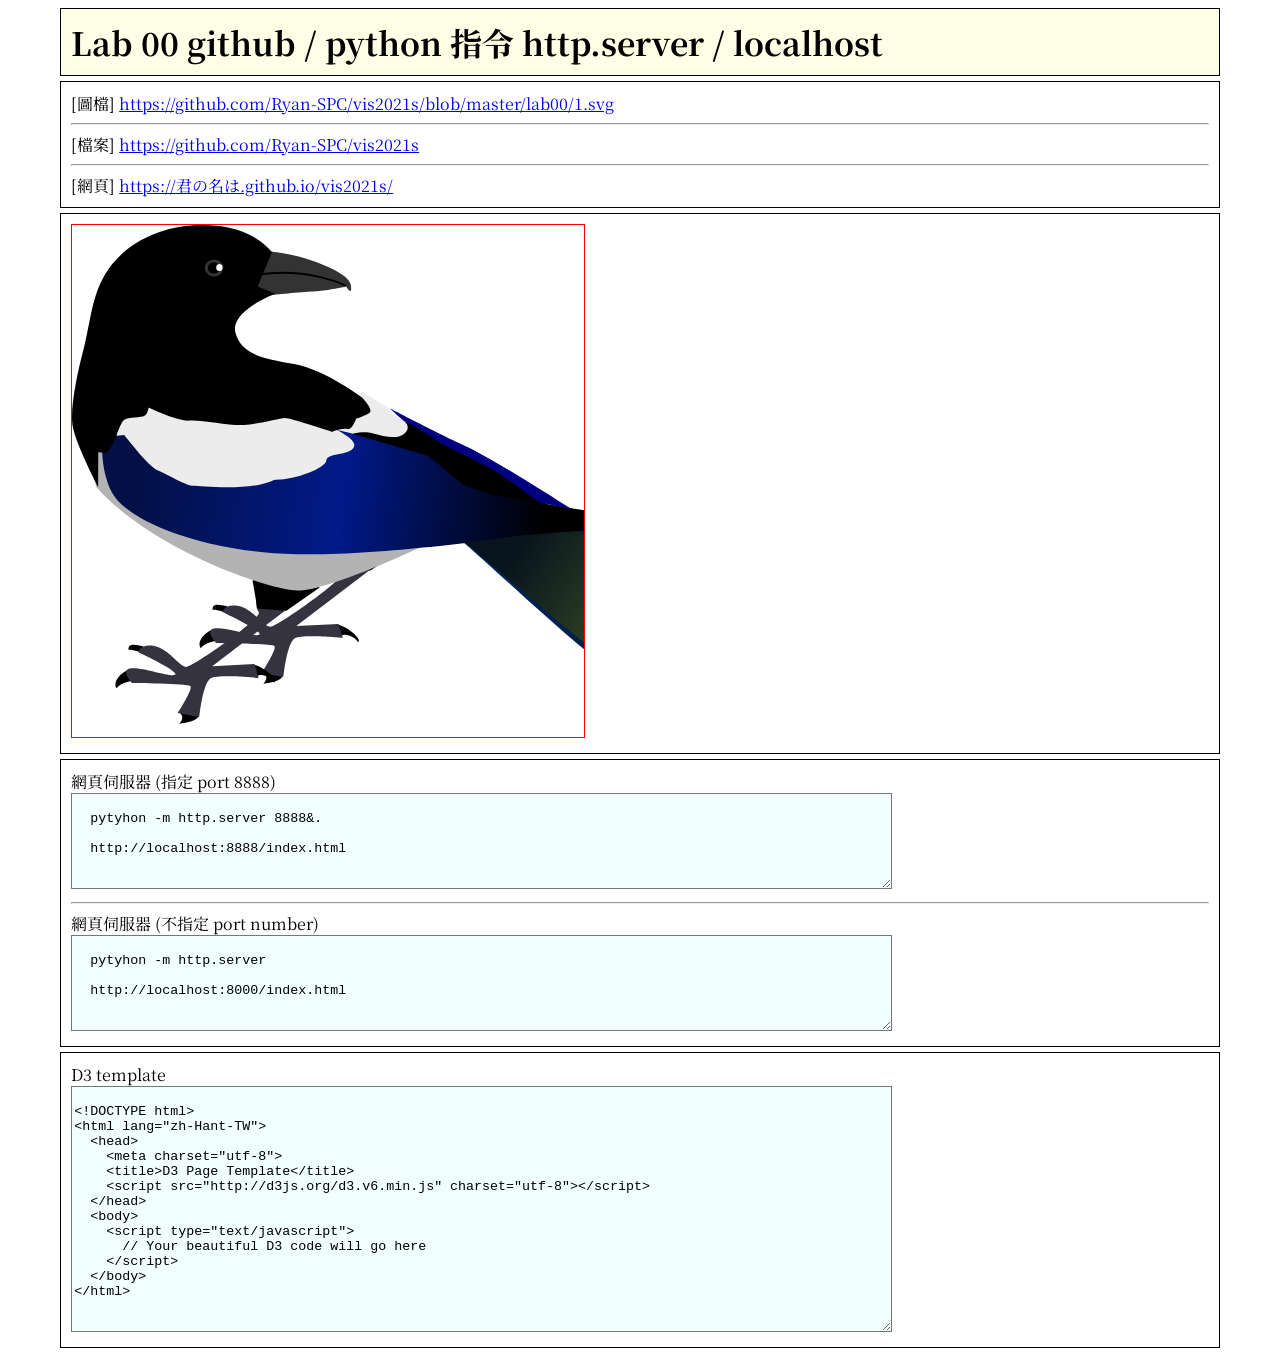
<file: lab00/index.html>
<!DOCTYPE html>
<html>
<head>
	<title></title>
	<meta charset="utf-8">
	<style>
    @import url('https://fonts.googleapis.com/css2?family=Noto+Serif+JP:wght@900&display=swap');

    h1 {
      background-color: rgba(255, 255, 0, 0.1);
      font-family: 'Noto Serif JP', serif;
      font-size: 24pt;
      border: solid 1px black;
      width: 90%;
      margin: 5px auto;
      padding: 10px;
    }

		div {
			font-family: 'Noto Serif JP', serif;
			font-size: 12pt;
			border: solid 1px black;
			width: 90%;
			margin: 5px auto;
			padding: 10px;
		}

    div:hover, ul:hover, h1:hover, h3:hover {
      background-color: rgba(255, 255, 128, 0.1);
      /* offset-x | offset-y | blur-radius | spread-radius | color */
      box-shadow: 0px 0px 5px 5px rgba(128, 255, 255, 0.5);
    }

    svg, iframe {
      border: 1px solid red;
    }
	</style>
</head>
<body>

<h1>  Lab 00 github / python 指令 http.server / localhost </h1>

<div>
	[圖檔] <a href="https://github.com/Ryan-SPC/vis2021s/blob/master/lab00/1.svg">https://github.com/Ryan-SPC/vis2021s/blob/master/lab00/1.svg</a>
  <hr>
	[檔案] <a href="https://github.com/Ryan-SPC/vis2021s">https://github.com/Ryan-SPC/vis2021s</a>
  <hr>
	[網頁] <a href="https://Ryan-SPC.github.io/vis2021s/">https://君の名は.github.io/vis2021s/</a>
</div>

<div>
  <iframe src="./1.svg" width="512" height="512" seamless="seamless" scrolling="no" frameborder="0" allowtransparency="true"> </iframe>
</div>

<div>
  網頁伺服器 (指定 port 8888)<br>
  <textarea rows="6" cols="100" style="font-family:'Courier New'; background: rgba(128, 255, 255, 0.1);">

  pytyhon -m http.server 8888&.

  http://localhost:8888/index.html
  </textarea>
  <hr>
  網頁伺服器 (不指定 port number)<br>
  <textarea rows="6" cols="100" style="font-family:'Courier New'; background: rgba(128, 255, 255, 0.1);">

  pytyhon -m http.server

  http://localhost:8000/index.html
  </textarea>
</div>

<div>
  D3 template <br>
  <textarea rows="16" cols="100" style="font-family:'Courier New'; background: rgba(128, 255, 255, 0.1);">

<!DOCTYPE html>
<html lang="zh-Hant-TW">
  <head>
    <meta charset="utf-8">
    <title>D3 Page Template</title>
    <script src="http://d3js.org/d3.v6.min.js" charset="utf-8"></script>
  </head>
  <body>
    <script type="text/javascript">
      // Your beautiful D3 code will go here
    </script>
  </body>
</html>
  </textarea>
</div>


</body>
</html>
</file>
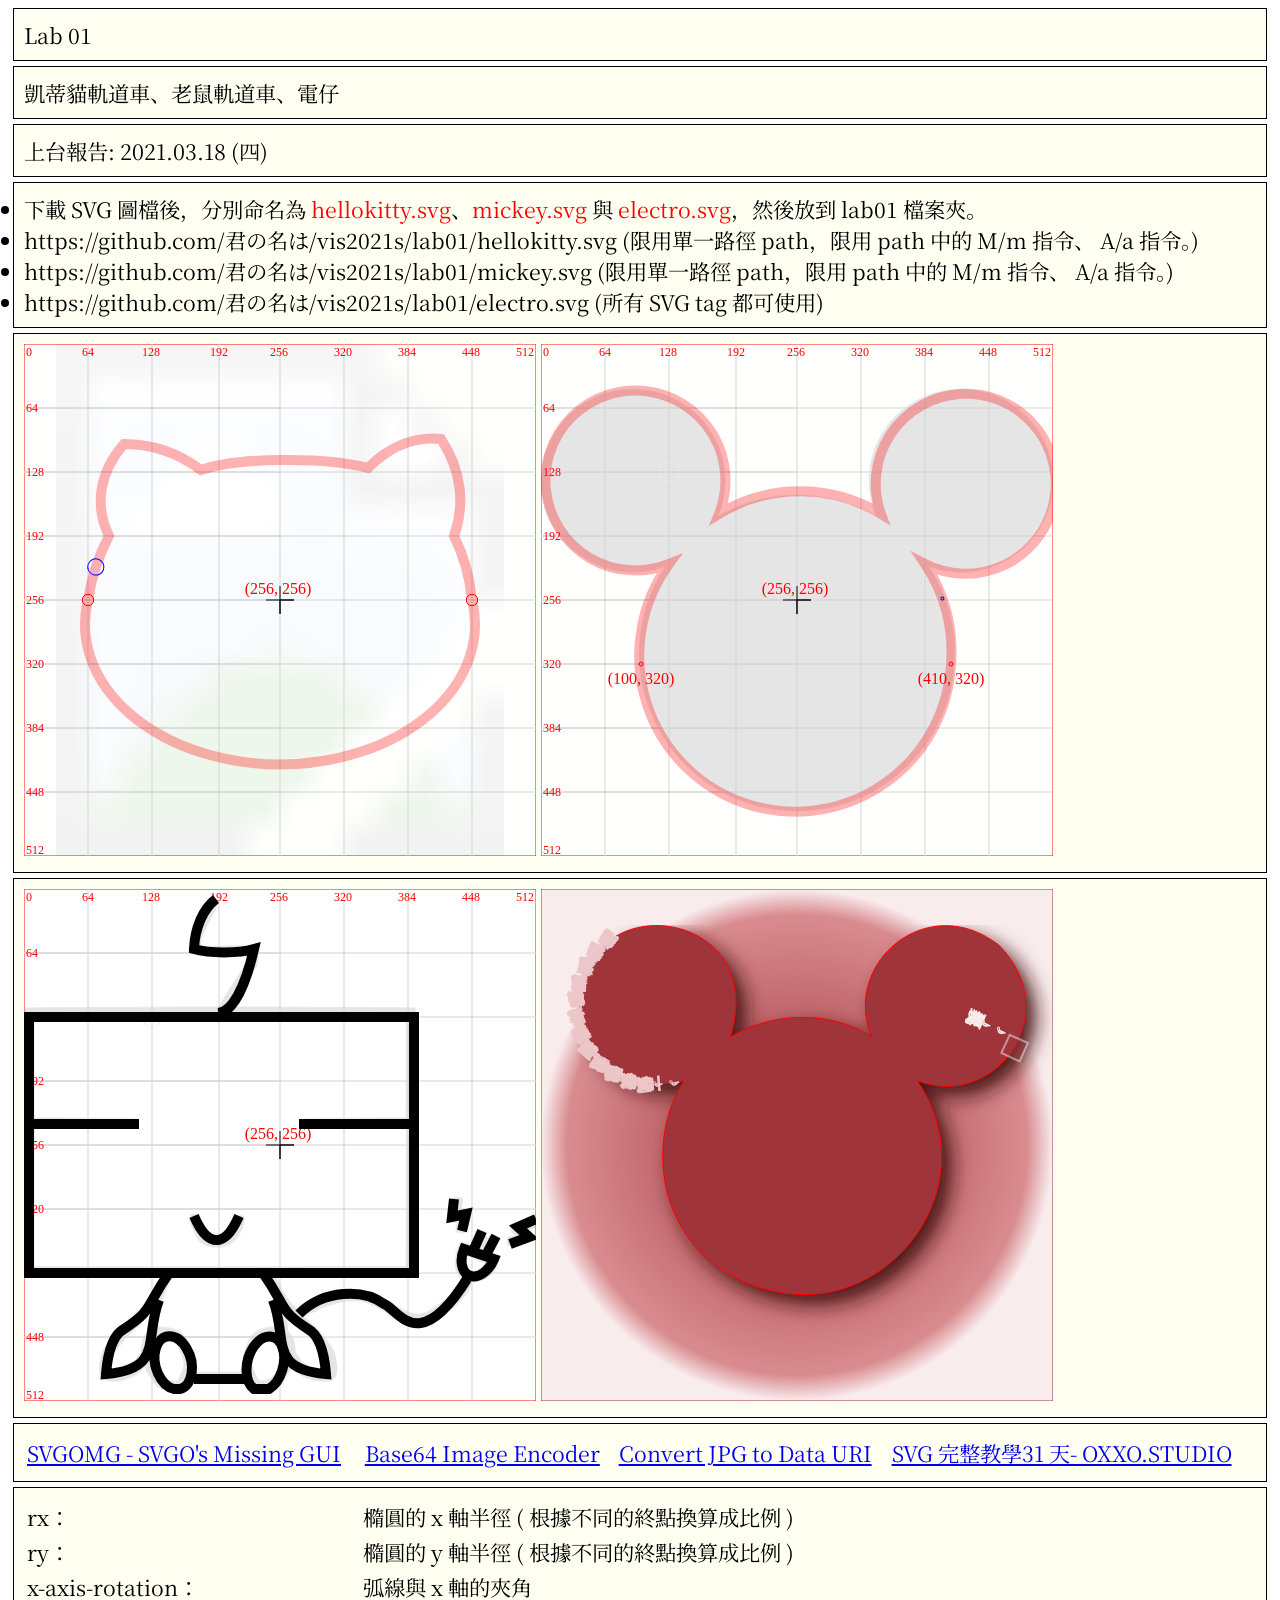
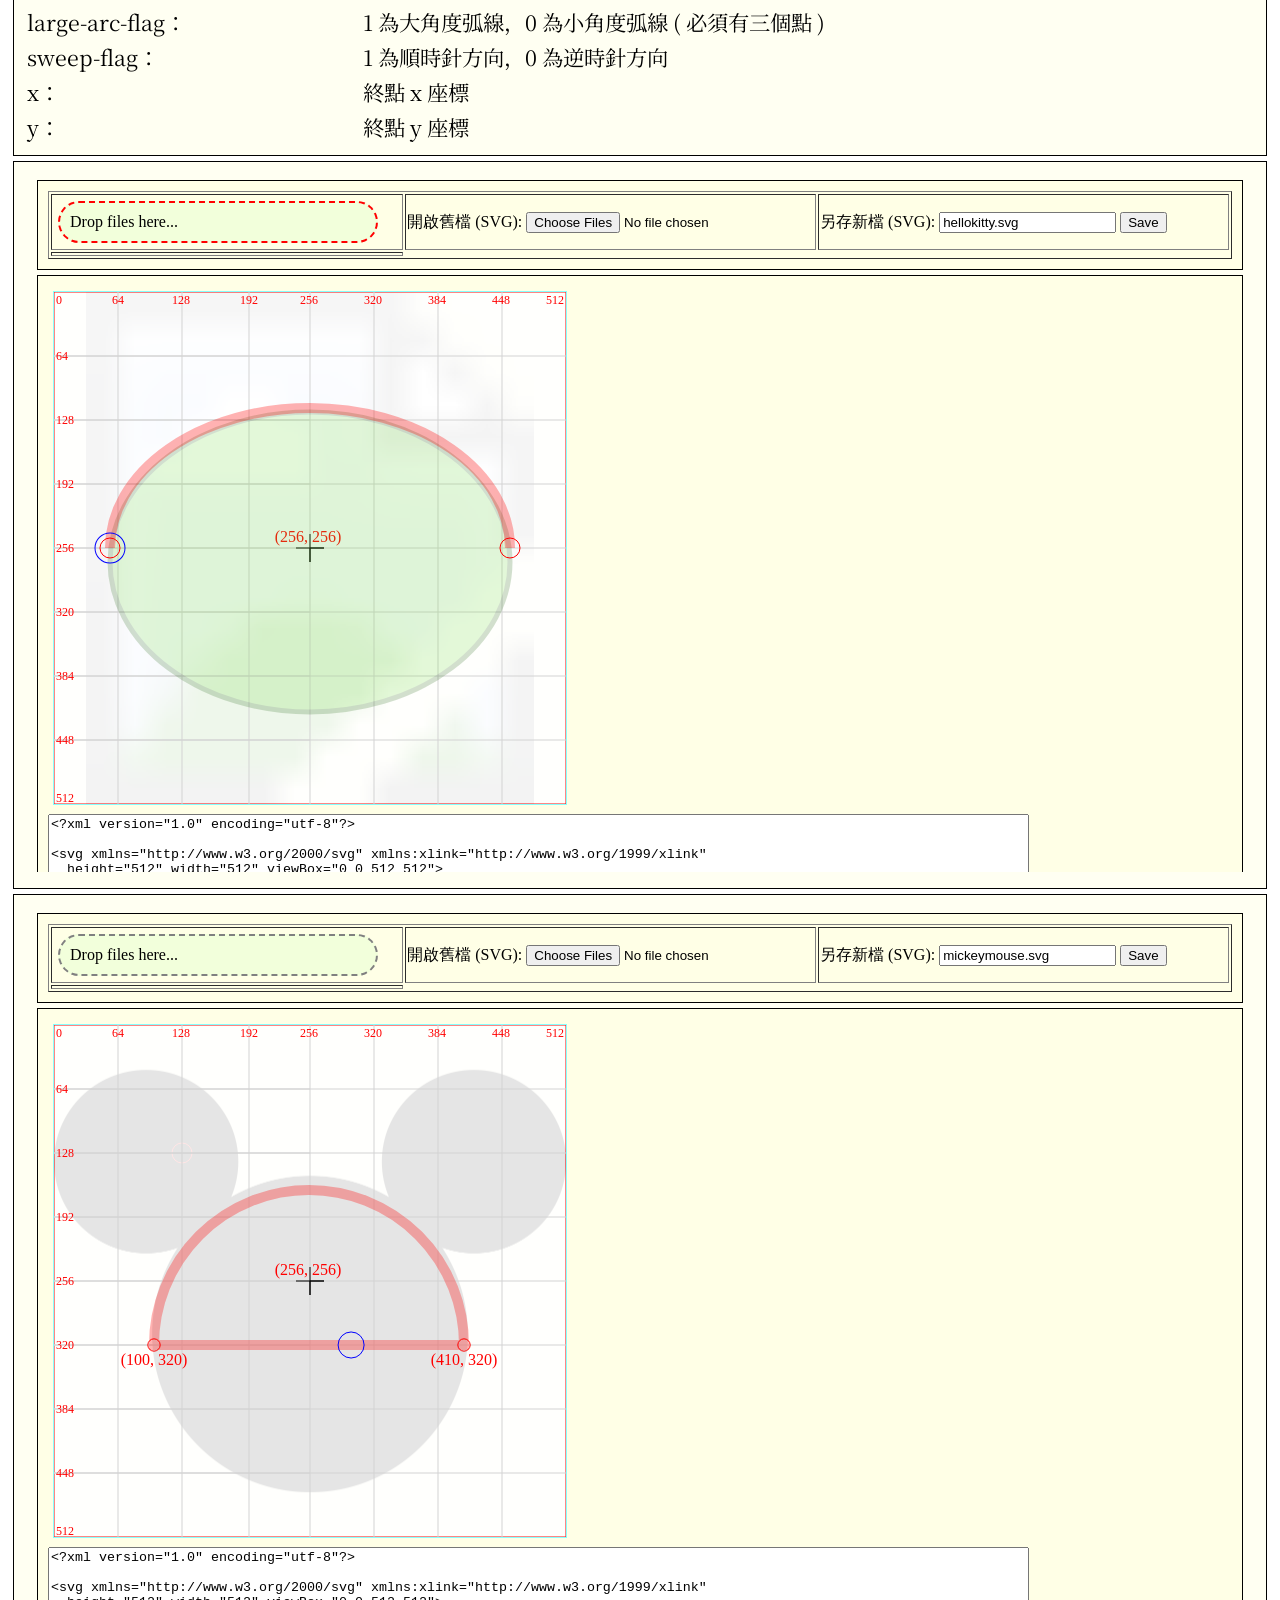
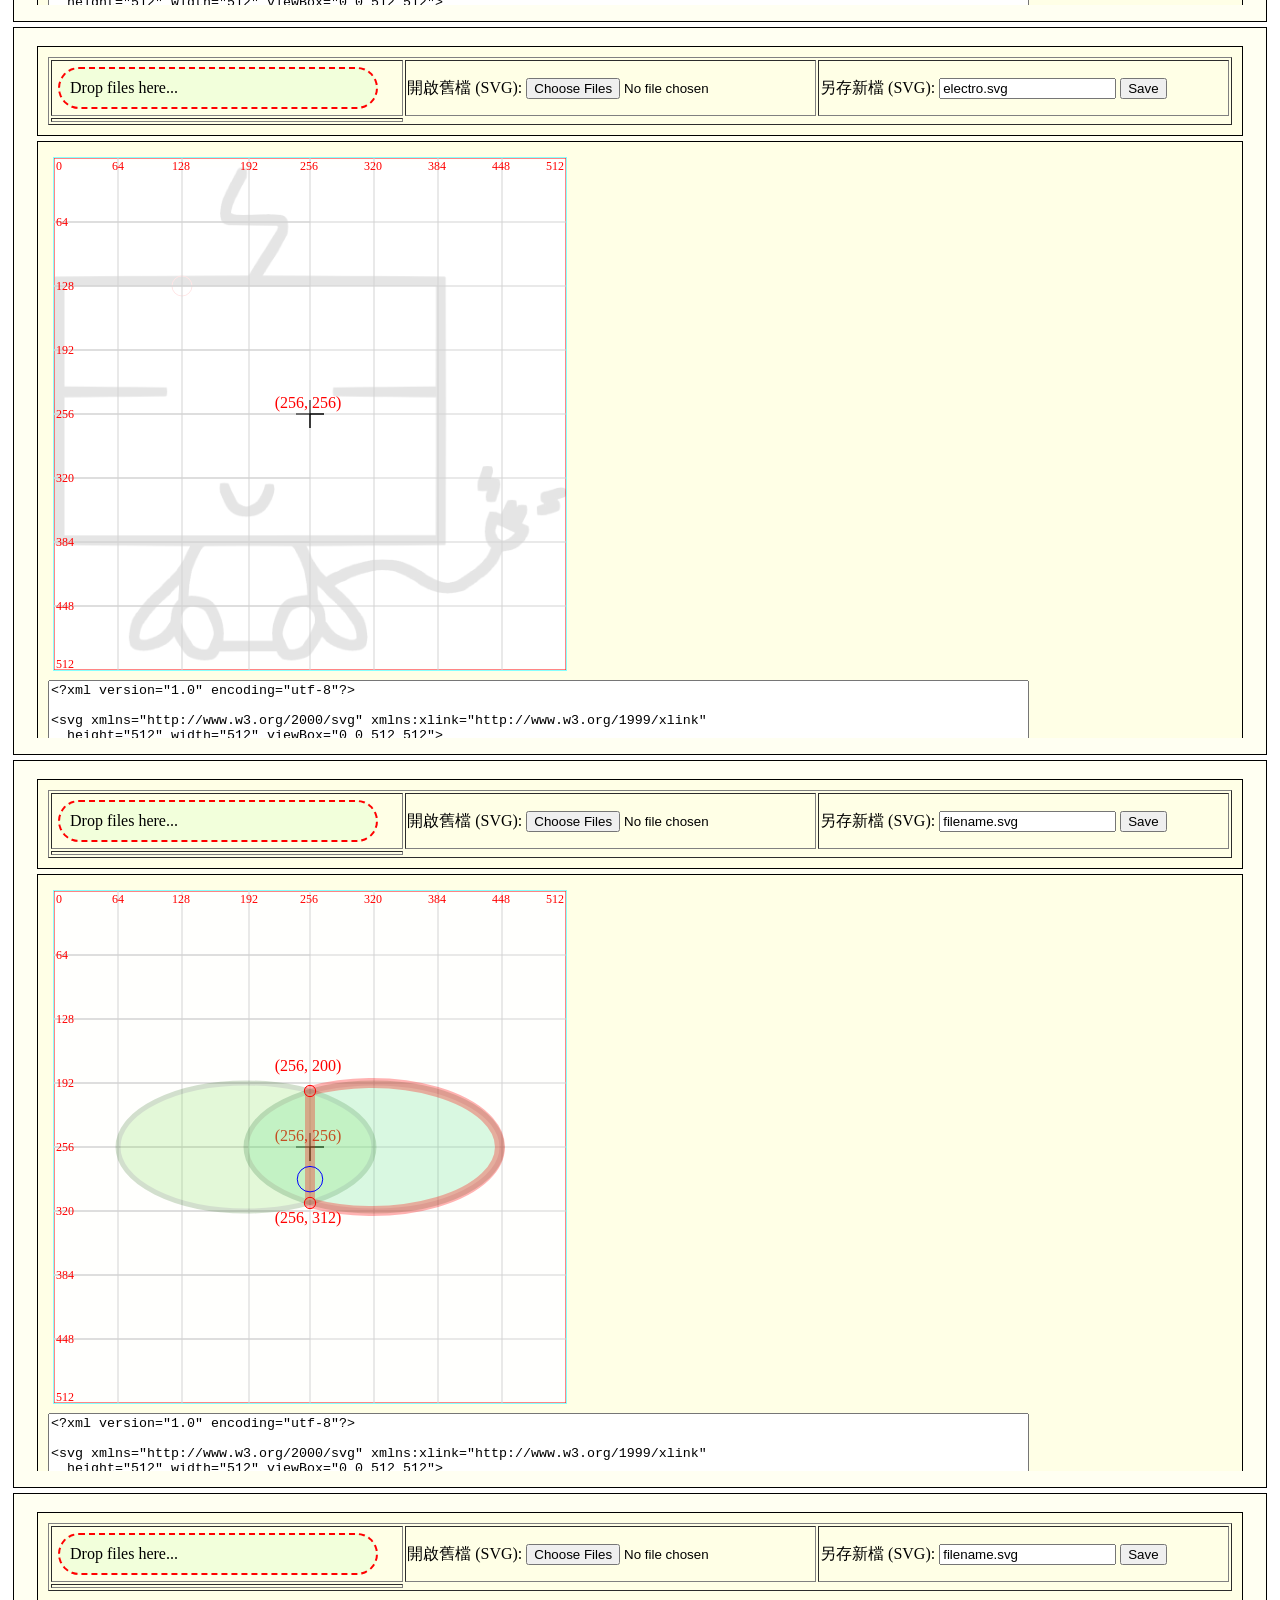
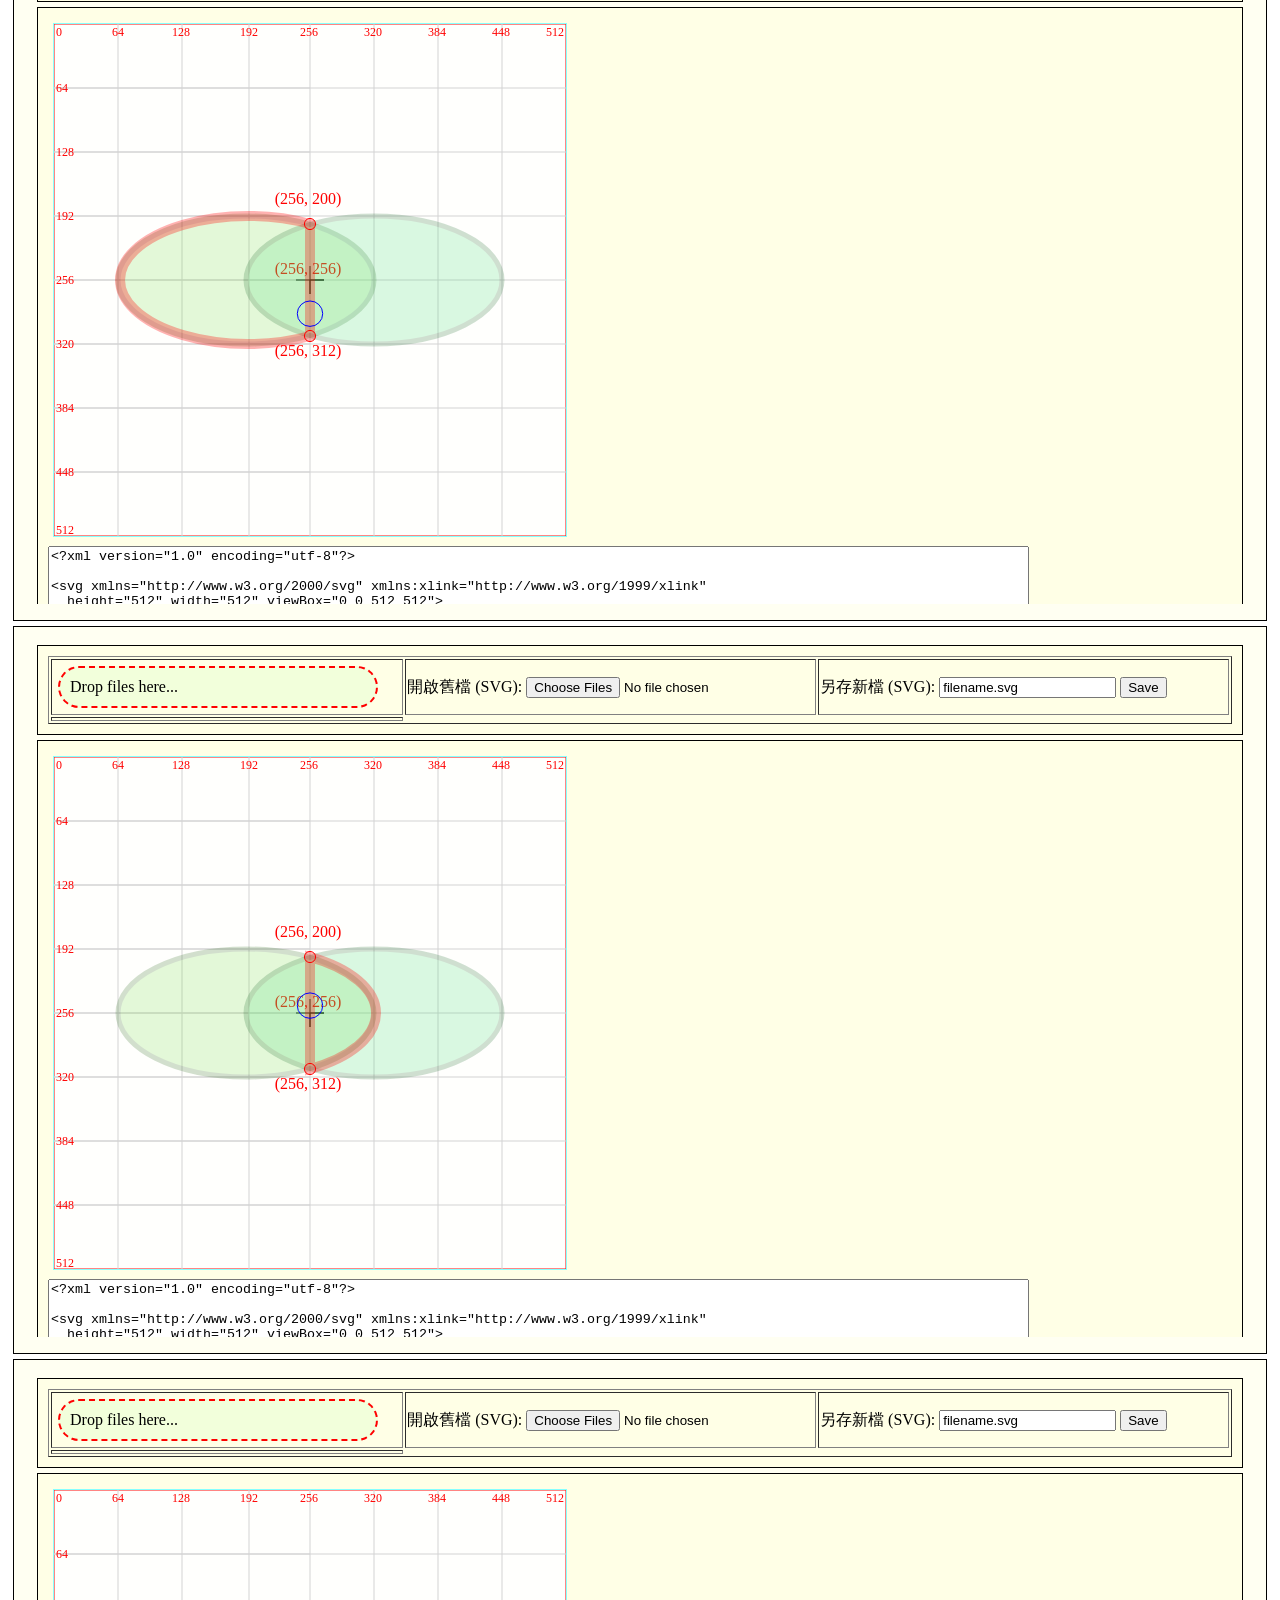
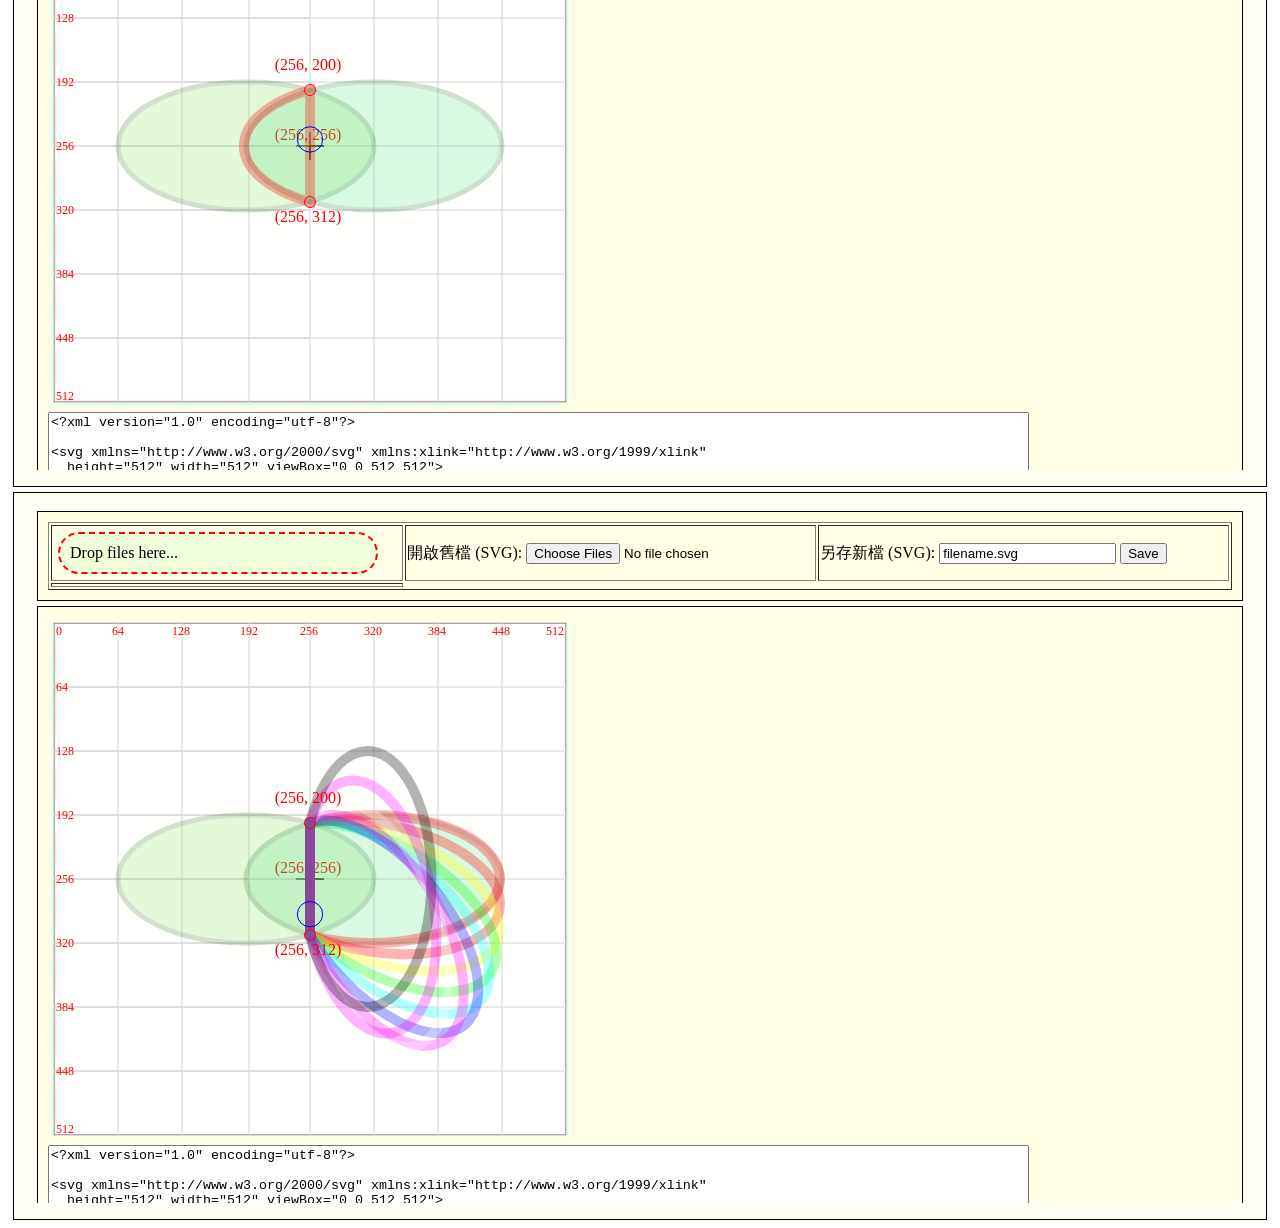
<file: lab01/index.html>
<!DOCTYPE html>
<html lang="zh-Hant-TW">
<head>
    <meta charset="utf-8">
    <title>Lab 01</title>
    <script src="http://d3js.org/d3.v6.min.js" charset="utf-8"></script> <!-- v6.5.0 -->
    <style type="text/css">
	    @import url('https://fonts.googleapis.com/css2?family=Noto+Serif+JP:wght@900&display=swap');

	    body {
	        font-family: 'Noto Serif JP', serif;
	        font-size: 16pt;
	    }
	    div, ul {
	      border: solid black 1px;
	      margin: 5px;
	      padding: 10px;
	      background-color: rgba(255, 255, 128, 0.1);
	    }

	    div:hover, ul:hover {
	      background-color: rgba(255, 128, 128, 0.1);
	    }
    </style>
</head>
<body>
	<div>
		Lab 01
	</div>
	<div>
		凱蒂貓軌道車、老鼠軌道車、電仔
	</div>
	<div>
		上台報告: 2021.03.18 (四)
	</div>
	<ul>
		<li>下載 SVG 圖檔後，分別命名為 <font color="red">hellokitty.svg</font>、<font color="red">mickey.svg</font> 與 <font color="red">electro.svg</font>，然後放到 lab01 檔案夾。</li>
		<li>https://github.com/君の名は/vis2021s/lab01/hellokitty.svg (限用單一路徑 path，限用 path 中的 M/m 指令、 A/a 指令。)</li>
		<li>https://github.com/君の名は/vis2021s/lab01/mickey.svg (限用單一路徑 path，限用 path 中的 M/m 指令、 A/a 指令。)</li>
		<li>https://github.com/君の名は/vis2021s/lab01/electro.svg (所有 SVG tag 都可使用)</li>
	</ul>
	<div>
    	<iframe src="./hellokitty.svg" width="512" height="512" seamless="seamless" scrolling="yes" frameborder="0" allowtransparency="true"> </iframe>
    	<iframe src="./mickeymouse.svg" width="512" height="512" seamless="seamless" scrolling="yes" frameborder="0" allowtransparency="true"> </iframe>
	</div>
	<div>
    	<iframe src="./electro.svg" width="512" height="512" seamless="seamless" scrolling="yes" frameborder="0" allowtransparency="true"> </iframe>
    	<iframe src="./mickey.svg" width="512" height="512" seamless="seamless" scrolling="yes" frameborder="0" allowtransparency="true"> </iframe>
	</div>
	<!-- ---------------- -->
	<div>
		<table style="width:100%">
		  <tr>
		    <td><a target="_blank" href="https://jakearchibald.github.io/svgomg/">SVGOMG - SVGO's Missing GUI</a></td>
		    <td><a target="_blank" href="https://www.base64-image.de/">Base64 Image Encoder</a></td>
		    <td><a target="_blank" href="https://onlinejpgtools.com/convert-jpg-to-data-uri">Convert JPG to Data URI</a></td>
		    <td><a href="https://www.oxxostudio.tw/articles/201410/svg-tutorial.html">SVG 完整教學31 天- OXXO.STUDIO</a></td>
		  </tr>
		</table>
	</div>
	<!-- ---------------- -->
	<div>
		<table style="width:100%">
		  <tr>
		    <td>rx： </td><td>橢圓的 x 軸半徑 ( 根據不同的終點換算成比例 ) </td>
		  </tr>
		  <tr>
		    <td>ry： </td><td>橢圓的 y 軸半徑 ( 根據不同的終點換算成比例 ) </td>
		  </tr>
		  <tr>
		    <td>x-axis-rotation： </td><td>弧線與 x 軸的夾角 </td>
		  </tr>
		  <tr>
		    <td>large-arc-flag： </td><td>1 為大角度弧線，0 為小角度弧線 ( 必須有三個點 ) </td>
		  </tr>
		  <tr>
		    <td>sweep-flag： </td><td>1 為順時針方向，0 為逆時針方向 </td>
		  </tr>
		  <tr>
		    <td>x：  </td><td>終點 x 座標 </td>
		  </tr>
		  <tr>
		    <td>y：  </td><td>終點 y 座標 </td>
		  </tr>
		</table>
	</div>

	<div>
	    <iframe src="./hellokitty.html" width="100%" height="700" seamless="seamless" scrolling="yes" frameborder="0" allowtransparency="true"> </iframe>
	</div>

	<div>
	    <iframe src="./mickeymouse.html" width="100%" height="700" seamless="seamless" scrolling="yes" frameborder="0" allowtransparency="true"> </iframe>
	</div>

	<div>
	    <iframe src="./electro.html" width="100%" height="700" seamless="seamless" scrolling="yes" frameborder="0" allowtransparency="true"> </iframe>
	</div>
	<div>
	    <iframe src="./largearcsweep1.html" width="100%" height="700" seamless="seamless" scrolling="yes" frameborder="0" allowtransparency="true"> </iframe>
	</div>

	<div>
	    <iframe src="./largearcsweep2.html" width="100%" height="700" seamless="seamless" scrolling="yes" frameborder="0" allowtransparency="true"> </iframe>
	</div>

	<div>
	    <iframe src="./largearcsweep3.html" width="100%" height="700" seamless="seamless" scrolling="yes" frameborder="0" allowtransparency="true"> </iframe>
	</div>

	<div>
	    <iframe src="./largearcsweep4.html" width="100%" height="700" seamless="seamless" scrolling="yes" frameborder="0" allowtransparency="true"> </iframe>
	</div>

	<div>
	    <iframe src="./angle.html" width="100%" height="700" seamless="seamless" scrolling="yes" frameborder="0" allowtransparency="true"> </iframe>
	</div>

	<script type="text/javascript">
	  // Your beautiful D3 code will go here
	</script>

 </body>
</html>
</file>
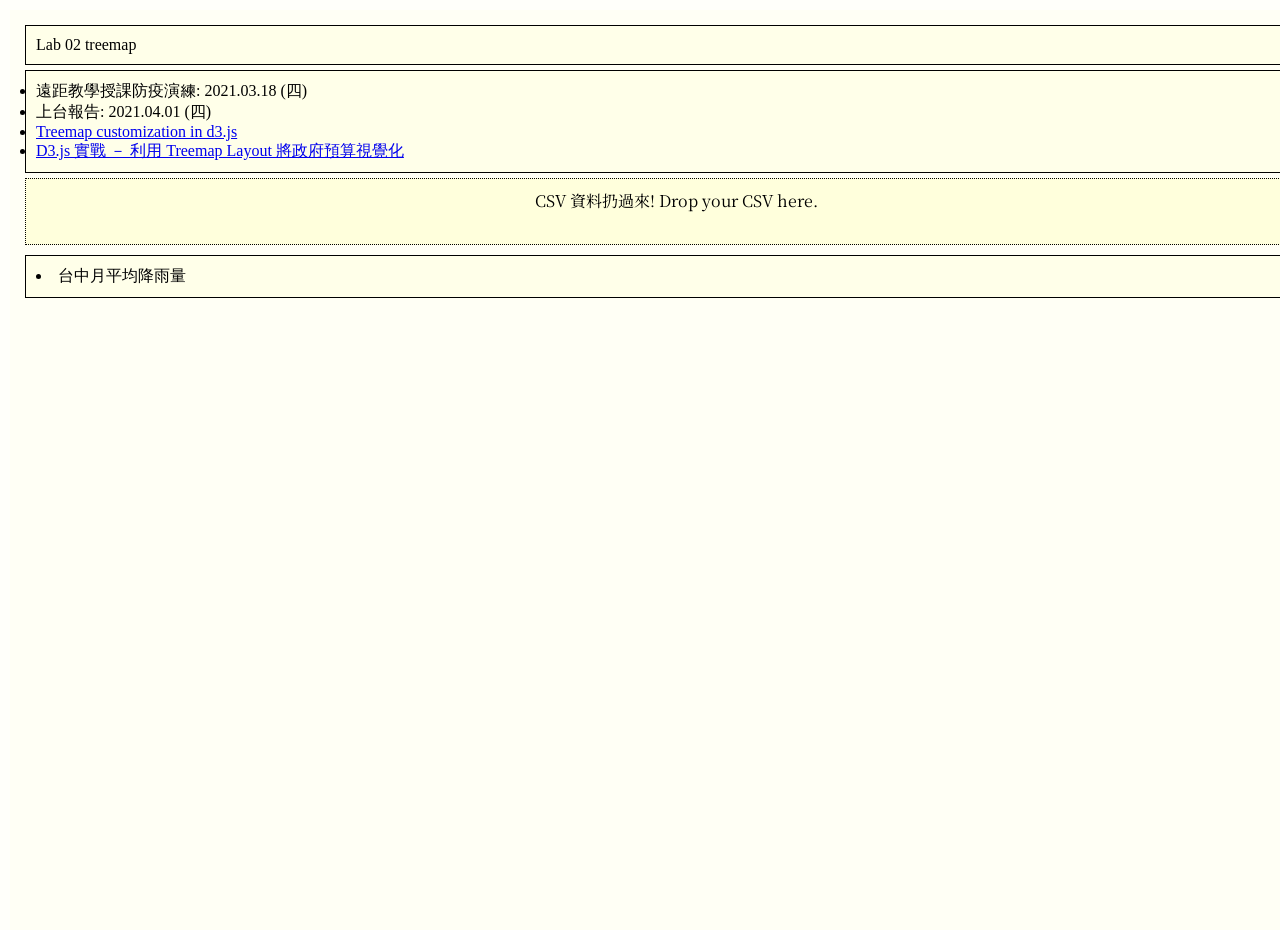
<file: lab02/index.html>
<!DOCTYPE html>

<html>
	<head>
		<script src="https://d3js.org/d3.v3.min.js"></script>
		
		<style>
      		@import url('https://fonts.googleapis.com/css2?family=Noto+Serif+JP:wght@900&display=swap');

		    div, ul {
		      border: solid black 1px;
		      margin: 5px;
		      padding: 10px;
		      background-color: rgba(255, 255, 128, 0.1);
		    }

		    div:hover, ul:hover {
		      background-color: rgba(255, 128, 128, 0.1);
		    }

			html, body {
				height: 100%;
				width: 100%;
				padding: 0;
				margin: 0;
				padding: 10px;
		        background-color: rgba(255, 255, 0, 0.02);
			}

			svg {
		        font-family: 'Noto Serif JP', serif;
			}

			#dropfile {
				height: 5%;
				width: 100%;
				border-style: dotted;;
				display: block;
				text-align: center;
			    animation-name: oxxo;
			    animation-duration: 2s;
			    animation-iteration-count: infinite;
			    padding: 10px;
		        background-color: rgba(255, 255, 0, 0.1);
		        font-family: 'Noto Serif JP', serif;
		        margin-bottom: 10px;
			}
			#dropfile:hover {
			    background-color: rgba(128, 255, 255, 0.1);
			}
			@keyframes oxxo{
			    from {
			        border-style: dotted;;
			        border-color: blue;
			        color: blue;
			    }
			    to {
			        border-style: solid;
			        border-color: red;
			        color: crimson;
			    }
			}
			
			#treemap {
				height: 95%;
				width: 100%;
			}
		</style>
	</head>
	<body>
		<div>
			Lab 02 treemap
		</div>
		<ul>
			<li>遠距教學授課防疫演練: 2021.03.18 (四) </li>
			<li>上台報告: 2021.04.01 (四) </li>
			<li><a href="https://www.d3-graph-gallery.com/graph/treemap_custom.html">Treemap customization in d3.js</a></li>
			<li><a href="http://blog.infographics.tw/2015/10/d3js-tutorial-treemap-and-budget/">D3.js 實戰 － 利用 Treemap Layout 將政府預算視覺化</a></li>
		</ul>

		<div id="dropfile" for="csvfile">
			CSV 資料扔過來! Drop your CSV here.
		</div>
		
		<div class="demo">
			<li>台中月平均降雨量</li>
		</div>
		
		
		<script>
			dataPath = './';
dataFile = 'd3demoData141011.csv';
dataUrl = dataPath + dataFile;
//定義SVG的大小
d3.csv(dataUrl, function(data){
	console.debug(JSON.stringify(data));
	dataset = data;

	var w = 600,h = 250,padding = 30, barMargin = 2;
	//定義寬高,padding等等值

	// var Ymax = d3.max(dataset, function(d){return d.value}),
	// 	Ymin = d3.min(dataset, function(d){return d.value});
	var Ymax = 350,
		Ymin = 0;
		//取得Y軸的最大值

	var xScale = d3.scale.linear() //產生一個屬於X軸的線性尺度
		.domain([0, dataset.length]) //傳入的值是原始資料的最小及最大值
		.range([padding , w - padding]) 
		//輸出的範圍是左邊的padd距離，到右邊的padding

	var yScale = d3.scale.linear()
		.domain([Ymin, Ymax])
		.range([padding, h - padding])
		//類似X軸的尺度
	var yScale = d3.scale.linear()
		.domain([Ymin, Ymax])
		.range([padding, h - padding])
		//類似X軸的尺度

	var colorScale = d3.scale.linear()
		.domain([Ymin, Ymax])
		.range([0, 700])
		//這次顏色都要用尺度來算

	var barWidth = (w - padding*2) / dataset.length - barMargin;

	var svg = d3.select('.demo').append('svg').attr({'width': w,'height': h})
		//接下來開始產生SVG
		
	svg.selectAll('rect').data(dataset).enter() //和先前一樣，選取'circle'並把資料加入
	.append('rect') // 增加圓到SVG內
	.attr({	//加入屬性到圓
		'x': function(d, i){return xScale(i)}, //利用尺度算出X的位置
		'y': function(d){return h - yScale(d.value)}, //同理算出Y
		'width': barWidth,
		'height':function(d){return yScale(d.value)}, //同理算出Y
		// 'r': function(d){return Math.sqrt(h - d[1])}, //圓的大小是高 - Y值的平方
		'fill': function(d){
			var color = 0.2 + colorScale(d.value) * 0.001;
			return  d3.hsl(200 ,color, color); //利用尺度來算出顏色
		},
		'title': function(d){
			return 'Name : ' + d.name;
		}
		//介紹一個顏色的function hsl，可以將顏色算出後轉成色碼
		//格式 (360色相, 1彩度, 1明度)
	});

	svg.selectAll('text').data(dataset).enter() //補上資料數值
	.append('text') 
	.text(function(d){ return d.value}) //將值寫到SVG上
	.attr({
		'x': function(d, i){return xScale(i) + barWidth/2}, //和上面相同，算出X、Y的位置
		'y': function(d){return h - yScale(d.value) + 15},
		'fill': 'white', //文字填滿為紅色
		'text-anchor': 'middle',
		'font-size': '10px' //Fill、font-size也可以用CSS寫喔～
	});

	svg.append('g').selectAll('text').data(dataset).enter() //這邊再多做一個人名顯示的區域
	.append('text') 
	.text(function(d){ return d.name}) //寫入人名
	.attr({
		'x': function(d, i){return xScale(i) + barWidth/2}, //和上面相同，算出X、Y的位置
		'y': function(d){return h - yScale(d.value) - 10},
		'fill': 'SlateGray', //文字填滿為超漂亮灰色
		'text-anchor': 'middle',
		'font-size': '10px' //Fill、font-size也可以用CSS寫喔～
	});

});
		</script>
		
		<script>
			window.addEventListener('load', () => {
				const treemapContainer = document.getElementById('treemap')
				
				document.getElementById('dropfile').addEventListener('dragover', (evt) => {
					evt.preventDefault()
				})
				
				document.getElementById('dropfile').addEventListener('drop', (evt) => {
					evt.preventDefault()
					
					const { files } = evt.dataTransfer
					
					if(files.length){
						if(treemapContainer.innerHTML.length){
							treemapContainer.innerHTML = ''
						}
					
						const csvFile = files[0]
						
						//讀取csv
						const fr = new FileReader()
						
						fr.onload = () => {
							const allBoss = []
							const studentArr = fr.result.split('\n').map(e => e.split(','))
							
							const d3Json = {
								children: [],
								name: 'vis2021s'
							}
							
							//先由小到大排列，算出名次、級距、再算出分數
							const mapping = new Array(41).fill(-1)
							const scoreSort = studentArr.sort((x,y) => {
								let a = isNaN(parseFloat(x[3])) ? 40 : parseFloat(x[3])
								let b = isNaN(parseFloat(y[3])) ? 40 : parseFloat(y[3])
								
								return a-b
							}).map(e => isNaN(parseFloat(e[3])) ? 40 : parseFloat(e[3]))
							
							const scoreSet = [...new Set([...scoreSort.filter(e => e<=30)])]
							const step = (100 - 60) / scoreSet.length
							
							for(let i of scoreSort){
								const idx = scoreSet.indexOf(i)
								let score
								if(idx == -1){
									score = 50
								}
								else{
									score = (100 - step * idx).toFixed(2)
								}
								mapping[i] = score
							}
							
							
							
							
							for(let i of studentArr){
								const bossName = i[2].length ? i[2] : (i[1] == '碩' ? '未知' : '資工四')
								
								
								if(allBoss.indexOf(bossName) == -1){
									allBoss.push(bossName)
									d3Json.children.push({
										name: bossName,
										children: []
									})
								}
								
								const seconds = isNaN(parseInt(i[3])) ? 40 : parseInt(i[3])
								
								d3Json.children.find(e => e.name == bossName).children.push({
									name: i[0],
									seconds,
									value: parseFloat(mapping[seconds])
								})
								

								
							}
							treemapContainer.appendChild(mkSVG(treemapContainer, allBoss, d3Json))
							
						}
						
						fr.readAsText(csvFile)
					}
					
				})

				
			
			})
			
		</script>
	
	</body>
	
</html>
</file>
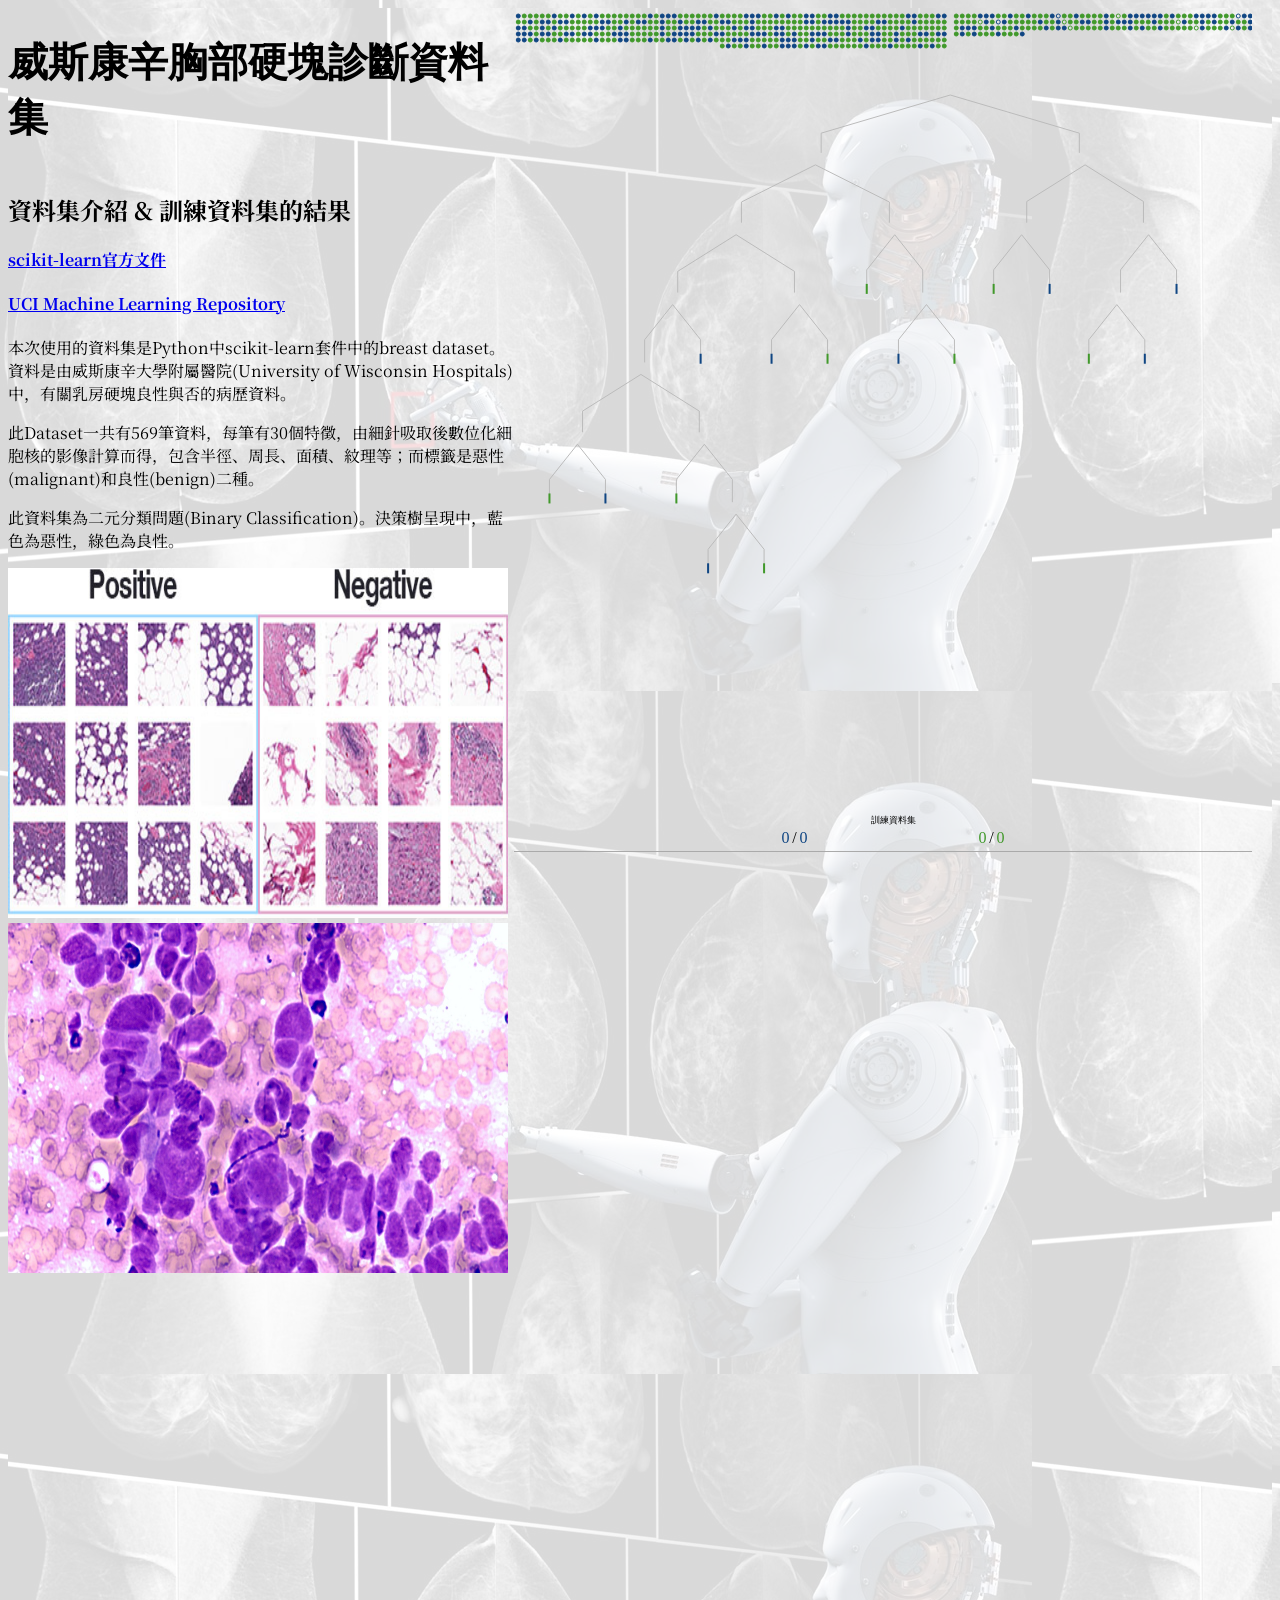
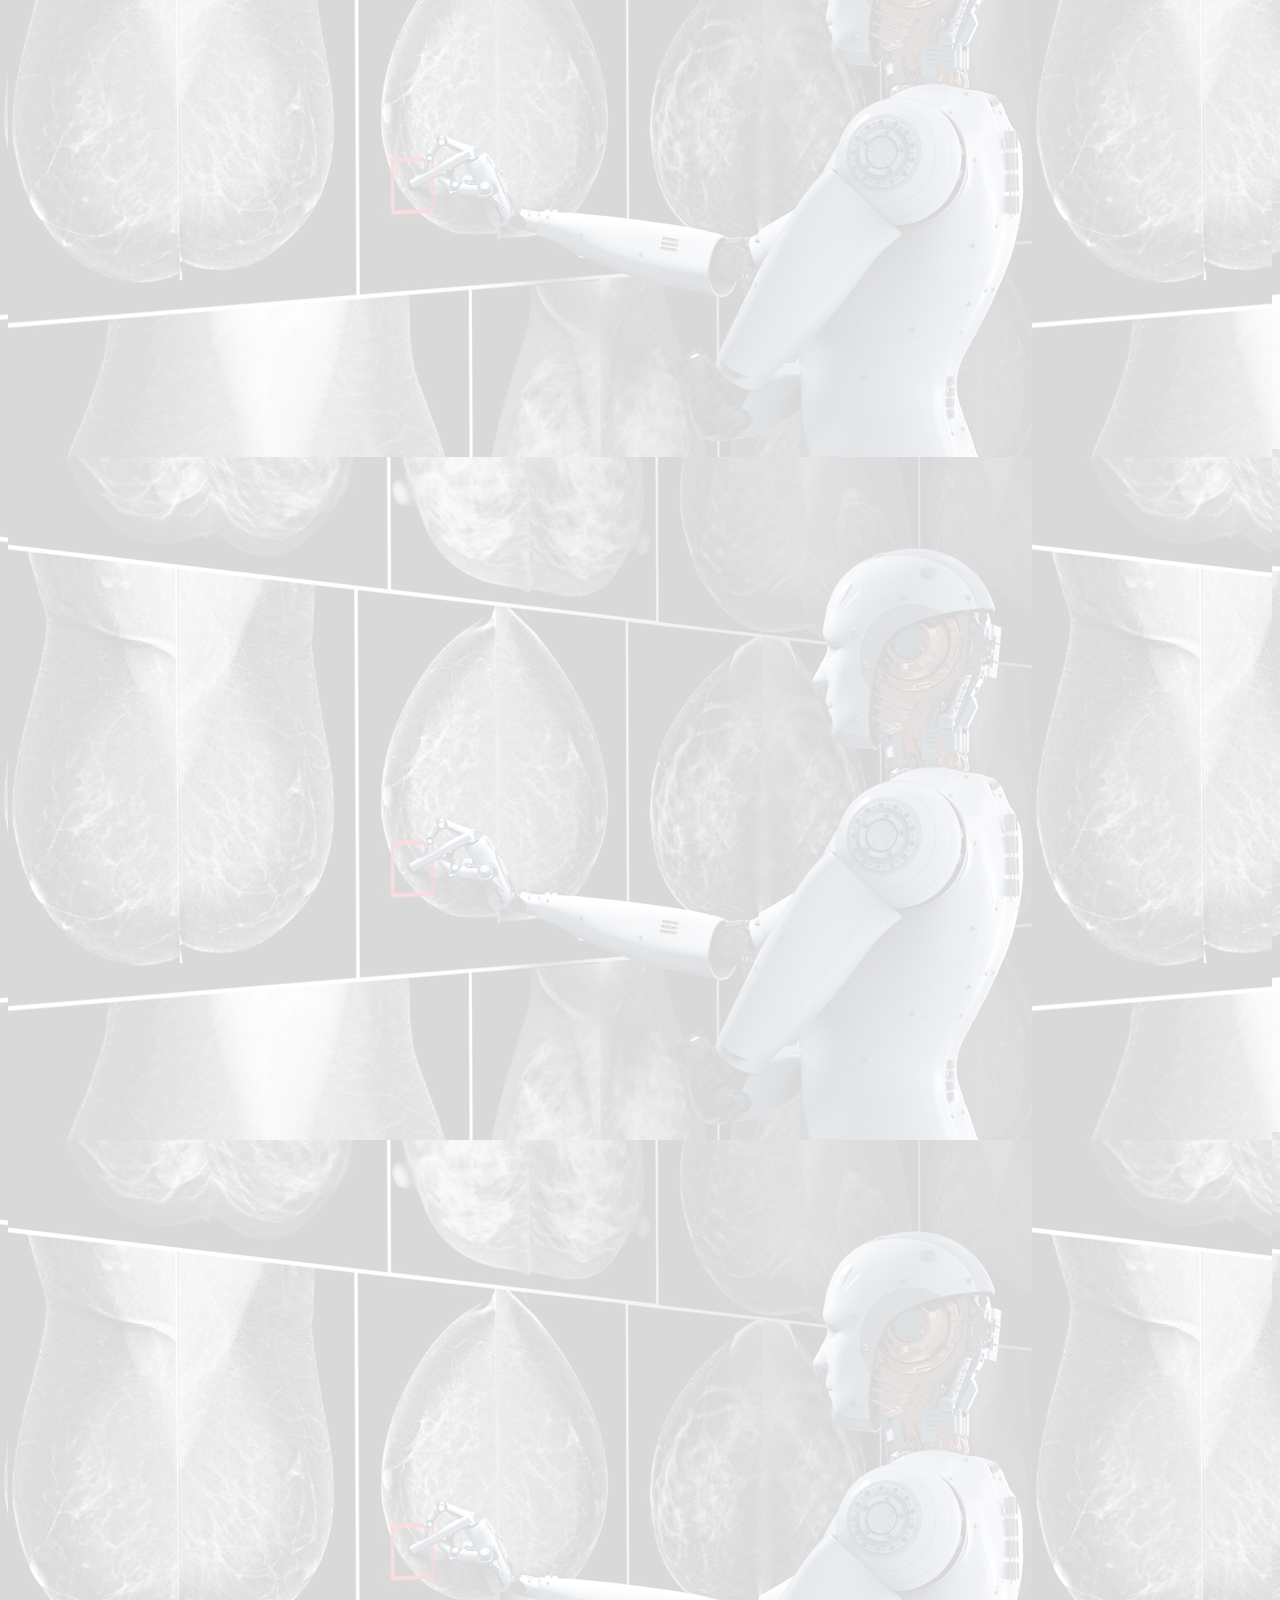
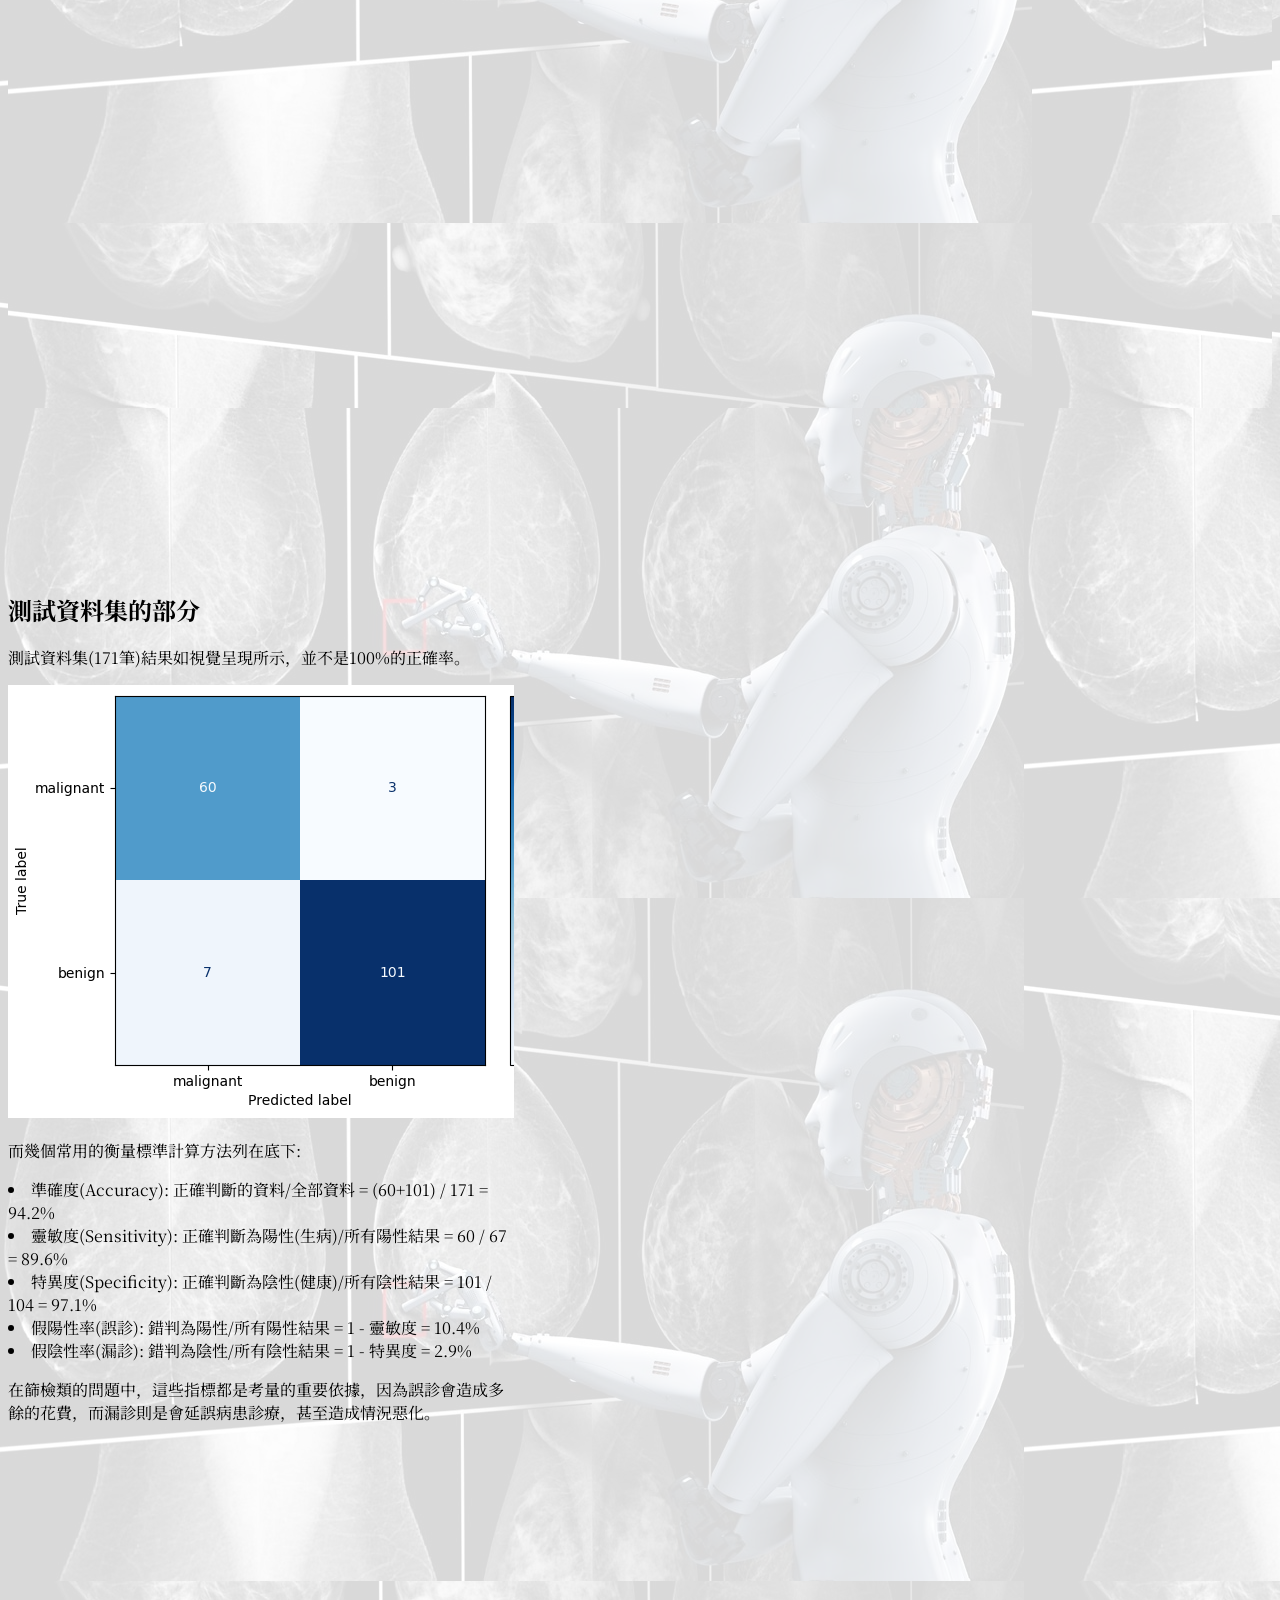
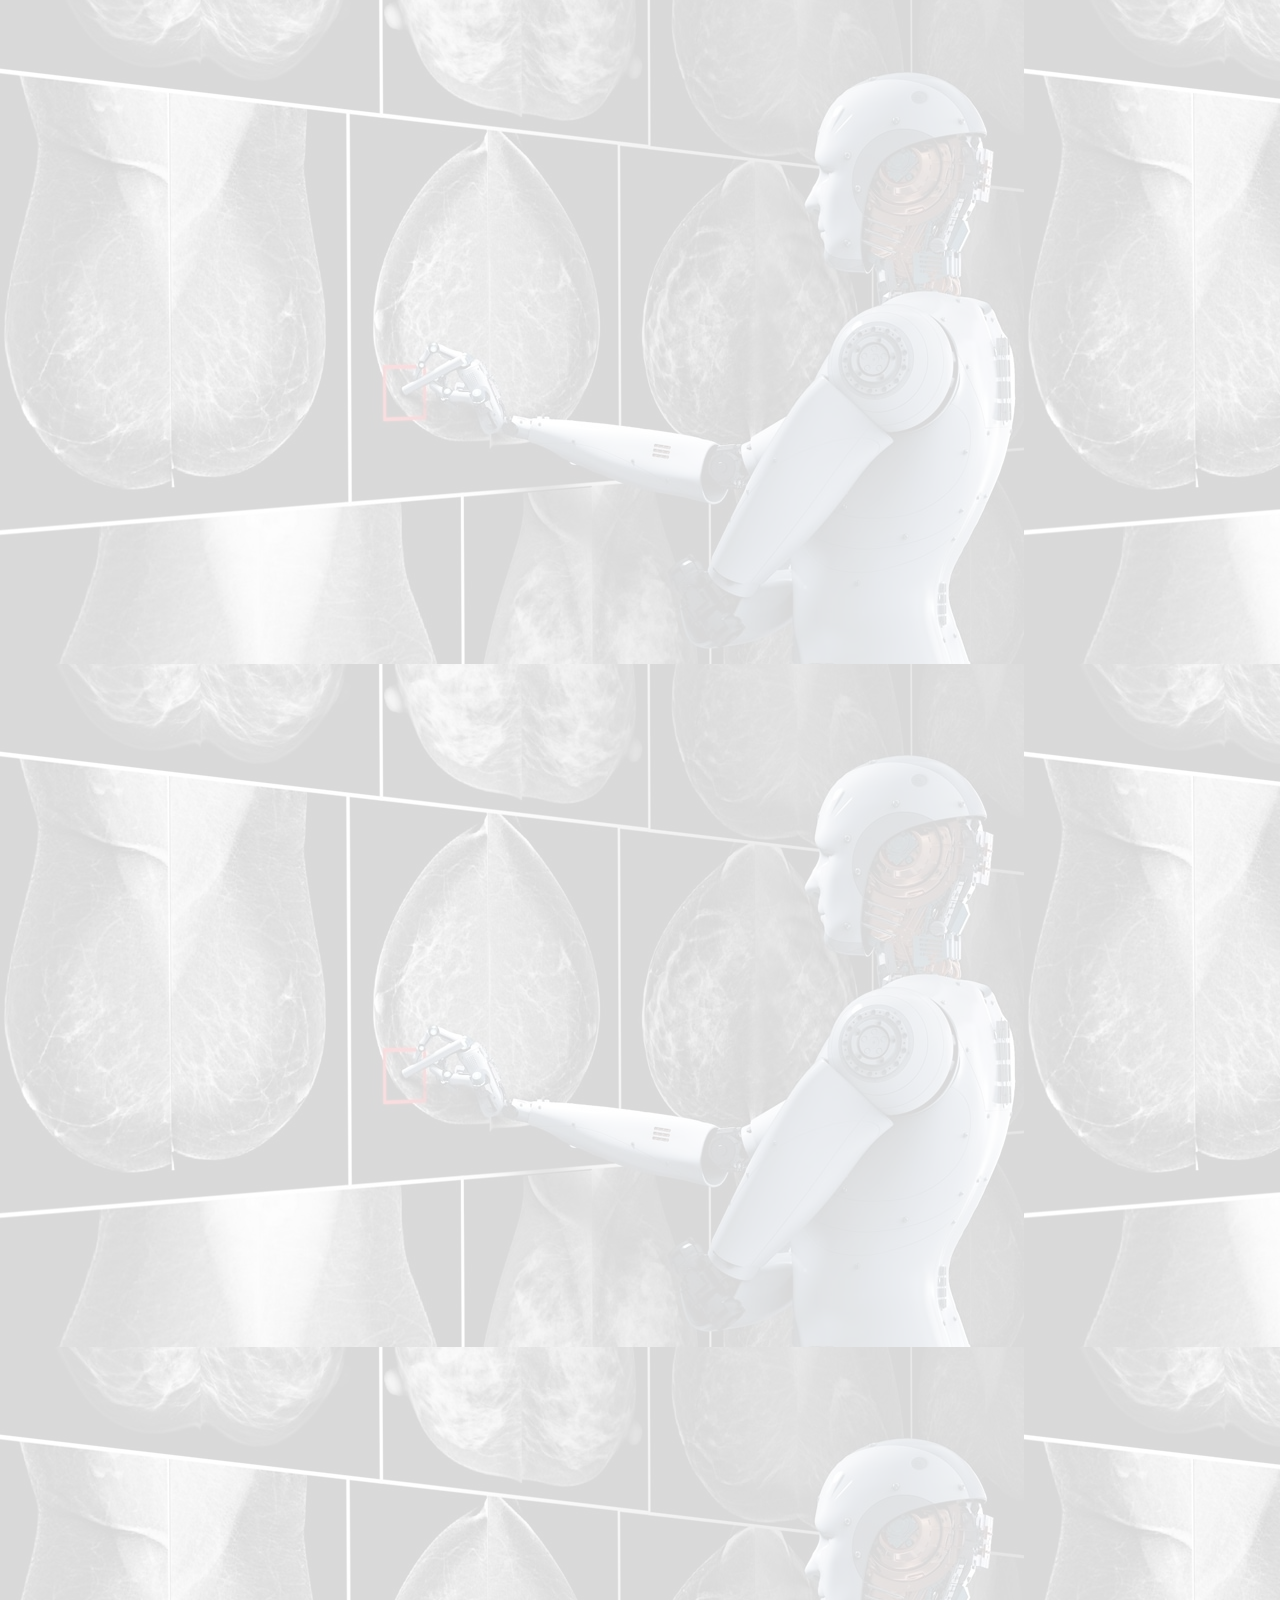
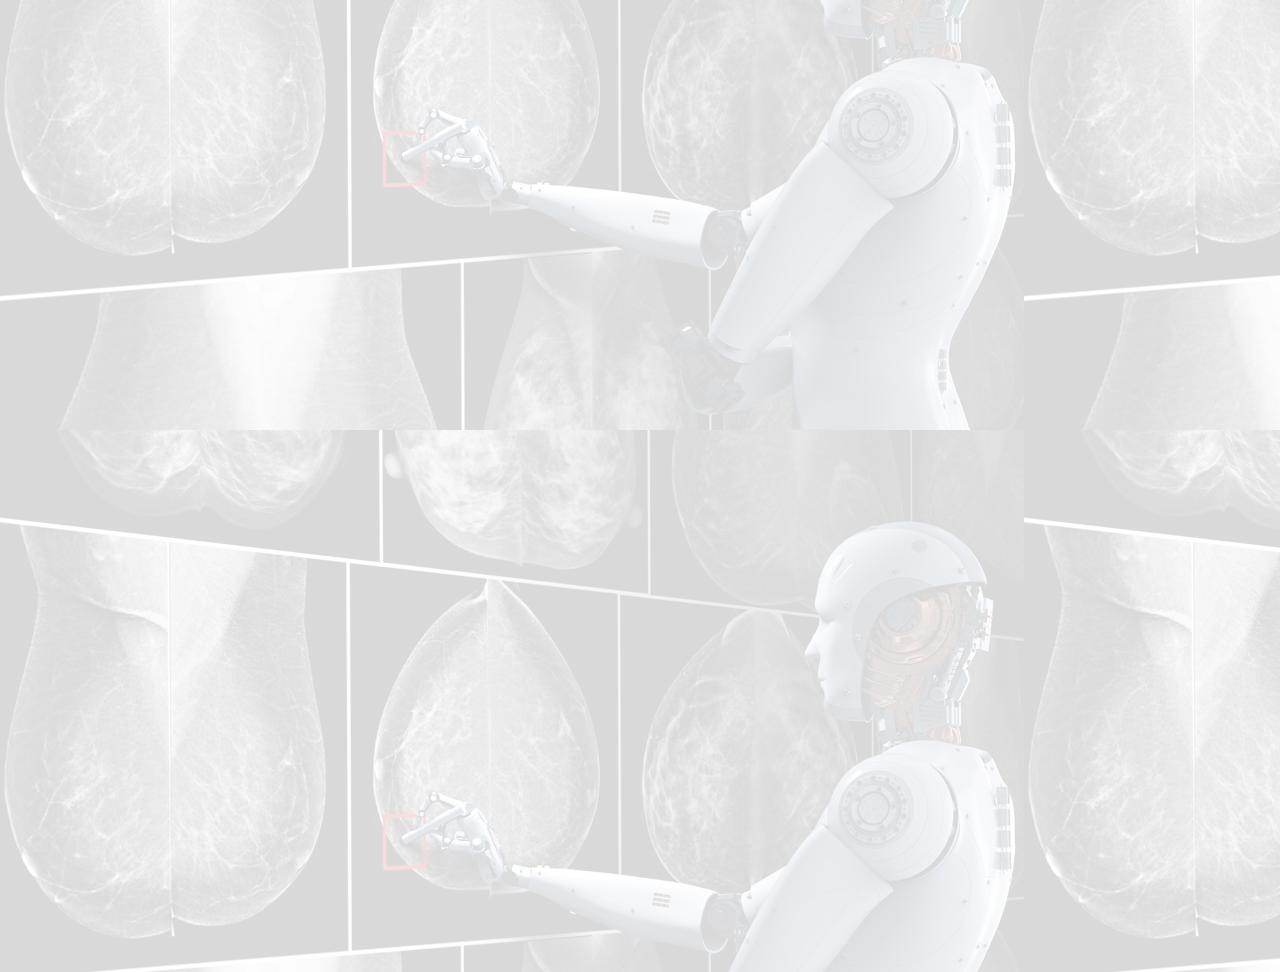
<file: lab66/index.html>
<!DOCTYPE html>

<html>

<head>
    <meta charset="utf-8">
    <style>
        @import url('https://fonts.googleapis.com/css2?family=Noto+Serif+JP:wght@900&display=swap');

        html,
        body {
            height: 200%;
            background-image: url("media/SDD-825.jpg");
            background-color: rgba(255, 255, 255, 0.85);
            background-blend-mode: lighten;
        }

        #training-section,
        #testing-section {
            height: 100%;
            overflow: hidden;
            font-family: 'Noto Serif JP', serif;
        }

        #train-vs-test {
            height: 100%;
            position: fixed;
            max-width: 100%;
        }

        #head {
            font-size: 40px;
        }

        .padding {
            height: 100%;
        }

        #right {
            width: 60%;
            height: 100%;
            position: relative;
            float: right;
        }

        #left {
            width: 40%;
            height: 100%;
            float: left;
        }
    </style>
</head>

<body>


    <div id="right">
        <div id="train-vs-test"></div>
    </div>

    <div id="left">
        <h1 id="head">威斯康辛胸部硬塊診斷資料集</h1>
        <div id="training-section">
            <h2>資料集介紹 & 訓練資料集的結果</h2>
            <h4>
                <a
                    href="https://scikit-learn.org/stable/modules/generated/sklearn.datasets.load_breast_cancer.html#sklearn.datasets.load_breast_cancer">scikit-learn官方文件</a>
            </h4>
            <h4>
                <a href="https://archive.ics.uci.edu/ml/datasets/Breast+Cancer+Wisconsin+(Diagnostic)">UCI Machine
                    Learning Repository</a>
            </h4>
            <!-- <img src="./media/breast-cancer-analysis.jpeg" height="250px" width="450px"> -->
        </div>
        <div id="testing-section">
            <h2>測試資料集的部分</h2>
            <p>測試資料集(171筆)結果如視覺呈現所示，並不是100%的正確率。</p>
            <!-- <h3>混淆矩陣</h3> -->
            <img src="./media/CM.png">
            <p>而幾個常用的衡量標準計算方法列在底下:</p>
            <li>準確度(Accuracy): 正確判斷的資料/全部資料 = (60+101) / 171 = 94.2%</li>
            <li>靈敏度(Sensitivity): 正確判斷為陽性(生病)/所有陽性結果 = 60 / 67 = 89.6%</li>
            <li>特異度(Specificity): 正確判斷為陰性(健康)/所有陰性結果 = 101 / 104 = 97.1%</li>
            <li>假陽性率(誤診): 錯判為陽性/所有陽性結果 = 1 - 靈敏度 = 10.4%</li>
            <li>假陰性率(漏診): 錯判為陰性/所有陰性結果 = 1 - 特異度 = 2.9%</li>
            <p>在篩檢類的問題中，這些指標都是考量的重要依據，因為誤診會造成多餘的花費，而漏診則是會延誤病患診療，甚至造成情況惡化。</p>
        </div>
    </div>




    <script src="./lib/d3.v3.min.js"></script>
    <script src="./lib/binarydecisiontree.min.js"></script>

    <script>
        // var Lipsum = "Lorem ipsum dolor sit amet, consectetur adipiscing elit, sed do eiusmod tempor incididunt ut labore et dolore magna aliqua. Ut enim ad minim veniam, quis nostrud exercitation ullamco laboris nisi ut aliquip ex ea commodo consequat. Duis aute irure dolor in reprehenderit in voluptate velit esse cillum dolore eu fugiat nulla pariatur. Excepteur sint occaecat cupidatat non proident, sunt in culpa qui officia deserunt mollit anim id est laborum.";
        var trainingSec =
            "本次使用的資料集是Python中scikit-learn套件中的breast dataset。資料是由威斯康辛大學附屬醫院(University of Wisconsin Hospitals)中，有關乳房硬塊良性與否的病歷資料。"
        var trainingSec2 =
            "此Dataset一共有569筆資料，每筆有30個特徵，由細針吸取後數位化細胞核的影像計算而得，包含半徑、周長、面積、紋理等；而標籤是惡性(malignant)和良性(benign)二種。"
        var trainingSec3 = "此資料集為二元分類問題(Binary Classification)。決策樹呈現中，藍色為惡性，綠色為良性。"

        var testingSec = ""

        window.onload = function () {
            function resizeRight() {
                d3.select("#train-vs-test")
                    .style("width", d3.select("#right").node().clientWidth + "px");
            }

            resizeRight();

            d3.select(window)
                .on("resize", function () {
                    resizeRight()
                });


            /**
             * 填版面，不然全部都是白色的很單調
             * 這兩個 section 是要讓同學放說明資料和圖片的地方
             */
            d3.select("#training-section")
                .selectAll("p")
                .data(d3.range(1, 2))
                .enter()
                .append("p")
                .text(trainingSec)
                .append("p")
                .text(trainingSec2)
                .append("p")
                .text(trainingSec3);

            // d3.select("#testing-section")
            //     .selectAll("p")
            //     .data(d3.range(1, 10))
            //     .enter()
            //     .append("p")
            //     .text(Lipsum)
            // ;

            d3.select("#training-section")
                .selectAll("img")
                .data(d3.range(1, 3))
                .enter()
                .append("img")
                .attr("src", function (d) {
                    return "media/" + d + ".jpg"
                })
                .style('height', '350px')
                .style('width', '500px');


            // d3.select("#testing-section")
            //     .selectAll("img")
            // 	.data(d3.range(4, 7))
            // 	.enter()
            // 	.append("img")
            // 	.attr("src", function(d){ return "media/" + d + ".png"})
            //     .style('height', '350px')
            //     .style('width', '350px');





            var bdt = new BinaryDecisionTree({
                el: "#train-vs-test",
                trainingSection: "#training-section",
                testSection: "#testing-section",

                /**
                 * 預設會讓小球在上方排排站
                 * 如果不要排排站的話，必須要把這個 paramater 設成 false
                 * 如果要排排站的話，直接註解掉這行就行
                 */
                //flood: false
            });

            bdt.setDataFromJson("./dataset.json", function () {
                bdt.install();
                bdt.play();
            })


            // //  or
            //  bdt.setDataFromObject({ 
            //   tree_data: tree_data,
            //   tree_training_set: tree_training_set,
            //   tree_stats: tree_stats, 
            //   tree_test_set: tree_test_set, 
            //   test_stats : test_stats
            //  })
            // //  同步函式，不需要 callback
            //  bdt.install();
            //  bdt.play();

        }
    </script>

</body>



</html>
</file>
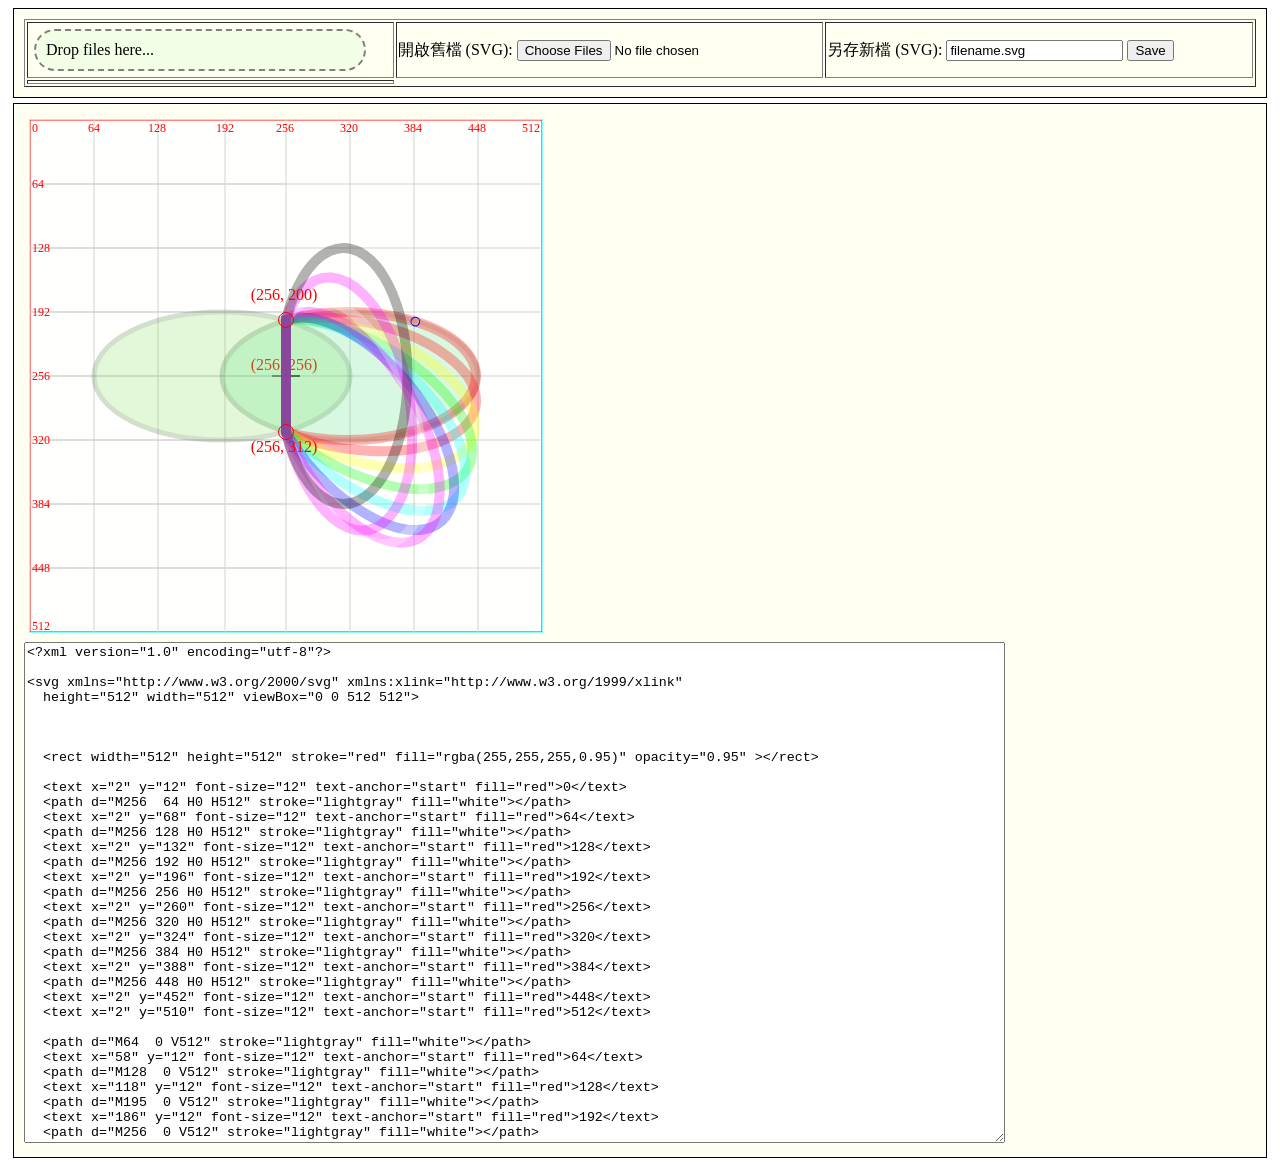
<file: lab01/angle.html>
<!DOCTYPE html>
<html>

<head>
  <meta charset="utf-8">
  <meta name="viewport" content="width=device-width">
  <title>SVG</title>
  <style type="text/css">
    svg {
      border: solid rgba(128, 255, 255, 0.95) 0.1px;
      margin: 5px;
    }

    div {
      border: solid black 1px;
      margin: 5px;
      padding: 10px;
      background-color: rgba(255, 255, 128, 0.1);
    }

    div:hover {
      background-color: rgba(255, 128, 128, 0.1);
    }

    #BlueFolder {
        width: 15%;
        vertical-align: middle;
    }

    #drop_zone {
      border: 2px dashed #bbb;
      border-radius: 25px;
      background-color: rgba(128, 255, 128, 0.1);
    }
  </style>

  <script type="text/javascript">
    var svgAI;

    function saveText(text, filename) {
      var a = document.createElement('a');
      a.setAttribute('href', 'data:text/plain;charset=utf-u,' + encodeURIComponent(text));
      a.setAttribute('download', filename);
      a.click()
    }

    function readFiles(files){
        var output = [];
        var newImage;

        for (var i = 0, f; f = files[i]; i++) {
            output = [];
            //alert(f.name)
            //ext = f.name.substring(f.name.lastIndexOf(".") + 1);
            //console.log('ext = ' + ext);

            output.push('<li><strong>', 
                        escape(f.name), 
                        '</strong>', 
                        f.type || 'n/a',
                        f.size, 
                        ' bytes, last modified: ',
                        f.lastModifiedDate ? f.lastModifiedDate.toLocaleDateString() : 'n/a',
                        '</li>');
            //alert(output)

            let reader = new FileReader();

            // https://www.html5rocks.com/en/tutorials/file/dndfiles//
            // Only process image files.
            // f.mimetype.match('text.*|image.*|application.*')
            if (!f.type.match('image.svg')) {
              //alert('Not an SVG!')  
              //continue; // skip rest of the codes

              // Closure to capture the file information.
              reader.onload = (function(theFile) {
                return function(e) {
                  //console.log( e.target.result );
                  newImage = e.target.result;
                };
              })(f);

              // Read in the image file as a data URL.
              reader.readAsDataURL(f);
            } 
            else {
              // alert('It is an SVG!')
              reader.readAsText(files[0], 'UTF-8');

              // Closure to capture the file information.
              reader.onload = (function(theFile) {
                return function(e) {
                  //console.log( e.target.result );
                  //alert(e.target.result)
                  svgAI = e.target.result;

                  document.getElementById('content0').textContent = svgAI;
                  document.getElementById('svgimage').innerHTML = svgAI;
                };
              })(f);
            }
        }

        // do it when you are not an SVG
        if (!files[0].type.match('image.svg')) {
          var reader = new FileReader();
          reader.readAsText(files[0], 'UTF-8');
          reader.onload = function(evt) 
          {
              document.getElementById('content0').textContent = svgAI;
              var str = document.getElementById('content0').value;
              //alert(str);

              var n1 = str.search("https");
              //var n2 = str.search(/.png/i);
              var n2 = str.search(".png");
              console.log('n1 = ' + n1);
              console.log('n2 = ' + n2);

              var sub = str.substring(n1, n2 + 4);
              //console.log('sub = ' + sub);

              if (n1 > -1) {
                str = str.replace(sub, newImage);
              }
              else {
                str = svgAI;
                //alert(str);
              }

              document.getElementById('content0').textContent = str;
              document.getElementById('svgimage').innerHTML = str;
          }
        }
    }

    function handleFileSelect(evt) {
        var files = evt.target.files; // FileList object
        readFiles(files);
    }

    function handleFileSelect_drag(evt)
    {
        evt.stopPropagation();
        evt.preventDefault();
        var files = evt.dataTransfer.files; // FileList object.
        readFiles(files);
    }

    function handleDragOver(evt)
    {
        evt.stopPropagation();
        evt.preventDefault();
        evt.dataTransfer.dropEffect = 'copy'; // Explicitly show this is a copy.
        //console.log('...');    
    }

    function start(e)
    {
      //------------------------------------------------------------------------
      // Setup the dnd listeners.
      var dropZone = document.getElementById('drop_zone');
      dropZone.addEventListener('dragover', handleDragOver, false);
      dropZone.addEventListener('drop', handleFileSelect_drag, false);

      setInterval(function(){ 
        document.getElementById("drop_zone").style.borderColor = "red";
      }, 500);

      setInterval(function(){ 
        document.getElementById("drop_zone").style.borderColor = "gray";
      }, 1000);
      //------------------------------------------------------------------------

      // default
      svgAI = document.getElementById('content0').value;
      document.getElementById('svgimage').innerHTML = svgAI;
      //document.getElementById('svgimage').innerHTML = document.getElementById('content0').value;

      // listener
      document.getElementById('content0').addEventListener("input", function(){
          document.getElementById('svgimage').innerHTML = document.getElementById('content0').value;
      });

      //------------------------------------------------------------------------
      // 選擇檔案 按鈕 Event Listener
      document.getElementById('files').addEventListener('change', handleFileSelect, false);

      //------------------------------------------------------------------------
      // Save Event Listener
      document.getElementById('save').addEventListener("click", function(){
        var fn = document.getElementById('svgfilename').value;
        saveText( document.getElementById('content0').value, fn);
      });

      //------------------------------------------------------------------------
      // 輸入框框按下 'Enter' 鍵 Event Listener
      // 在 input 輸入框框按下 'Enter' 鍵，也可以另存成 SVG
      document.getElementById('svgfilename').addEventListener('keydown', function(event) {
        if (preventKey(event, 'Enter', 13)) {
          event.preventDefault();
          var fn = document.getElementById('svgfilename').value;
          saveText( document.getElementById('content0').value, fn);
        }
      });
      //------------------------------------------------------------------------

    }

    window.addEventListener( "load", start, false );
  </script>
</head>


<body>
  <!-- ---------------- -->
  <div>
    <table border="1" width="100%">
      <tbody>
        <tr>
          <td width="30%"> <span id="drop_zone" style="margin: 5px; padding: 10px; width: 85%; display: inline-block;"> Drop files here... </span> </td>
          <td width="35%"> 開啟舊檔 (SVG): <input type="file" id="files" name="files[]" multiple accept=".svg" /> </td>
          <td width="35%"> 另存新檔 (SVG): <input id="svgfilename" value="filename.svg"></input> <button id="save">Save</button> </td>
        </tr>
        <tr><td> </td></tr>
      </tbody>
    </table>
  </div>
  <!-- ---------------- -->



  <div>
    <span id="svgimage"></span>

    <!-- -------------------------------------------------------------------------------- -->
    <textarea id="content0" cols="120" rows="33">
<?xml version="1.0" encoding="utf-8"?>

<svg xmlns="http://www.w3.org/2000/svg" xmlns:xlink="http://www.w3.org/1999/xlink" 
  height="512" width="512" viewBox="0 0 512 512">



  <rect width="512" height="512" stroke="red" fill="rgba(255,255,255,0.95)" opacity="0.95" ></rect>

  <text x="2" y="12" font-size="12" text-anchor="start" fill="red">0</text>
  <path d="M256  64 H0 H512" stroke="lightgray" fill="white"></path>
  <text x="2" y="68" font-size="12" text-anchor="start" fill="red">64</text>
  <path d="M256 128 H0 H512" stroke="lightgray" fill="white"></path>
  <text x="2" y="132" font-size="12" text-anchor="start" fill="red">128</text>
  <path d="M256 192 H0 H512" stroke="lightgray" fill="white"></path>
  <text x="2" y="196" font-size="12" text-anchor="start" fill="red">192</text>
  <path d="M256 256 H0 H512" stroke="lightgray" fill="white"></path>
  <text x="2" y="260" font-size="12" text-anchor="start" fill="red">256</text>
  <path d="M256 320 H0 H512" stroke="lightgray" fill="white"></path>
  <text x="2" y="324" font-size="12" text-anchor="start" fill="red">320</text>
  <path d="M256 384 H0 H512" stroke="lightgray" fill="white"></path>
  <text x="2" y="388" font-size="12" text-anchor="start" fill="red">384</text>
  <path d="M256 448 H0 H512" stroke="lightgray" fill="white"></path>
  <text x="2" y="452" font-size="12" text-anchor="start" fill="red">448</text>
  <text x="2" y="510" font-size="12" text-anchor="start" fill="red">512</text>

  <path d="M64  0 V512" stroke="lightgray" fill="white"></path>
  <text x="58" y="12" font-size="12" text-anchor="start" fill="red">64</text>
  <path d="M128  0 V512" stroke="lightgray" fill="white"></path>
  <text x="118" y="12" font-size="12" text-anchor="start" fill="red">128</text>
  <path d="M195  0 V512" stroke="lightgray" fill="white"></path>
  <text x="186" y="12" font-size="12" text-anchor="start" fill="red">192</text>
  <path d="M256  0 V512" stroke="lightgray" fill="white"></path>
  <text x="246" y="12" font-size="12" text-anchor="start" fill="red">256</text>
  <path d="M320  0 V512" stroke="lightgray" fill="white"></path>
  <text x="310" y="12" font-size="12" text-anchor="start" fill="red">320</text>
  <path d="M384  0 V512" stroke="lightgray" fill="white"></path>
  <text x="374" y="12" font-size="12" text-anchor="start" fill="red">384</text>
  <path d="M448  0 V512" stroke="lightgray" fill="white"></path>
  <text x="438" y="12" font-size="12" text-anchor="start" fill="red">448</text>
  <text x="492" y="12" font-size="12" text-anchor="start" fill="red">512</text>

  <path d="M256 256 V270 V242 M256 256 H270 H242" stroke="black" fill="white"></path>
  <text x="254" y="250" font-size="16" text-anchor="middle" fill="red">(256, 256)</text>

  <ellipse fill="#77DD47" stroke="#246614" stroke-width="5" cx="192" cy="256" rx="128" ry="64" opacity="0.2"/>
  <ellipse fill="#47DD77" stroke="#146624" stroke-width="5" cx="320" cy="256" rx="128" ry="64" opacity="0.2"/>

  <path d="M256 200 A128 64, 00, 1, 1, 256 312z" stroke-width="10" stroke="#F00" fill="none" opacity="0.3"/>

  <path d="M256 200 A128 64, 10, 1, 1, 256 312z" stroke-width="10" stroke="#F00" fill="none" opacity="0.3"/>
  <path d="M256 200 A128 64, 20, 1, 1, 256 312z" stroke-width="10" stroke="#FF0" fill="none" opacity="0.3"/>
  <path d="M256 200 A128 64, 30, 1, 1, 256 312z" stroke-width="10" stroke="#0F0" fill="none" opacity="0.3"/>
  <path d="M256 200 A128 64, 40, 1, 1, 256 312z" stroke-width="10" stroke="#0FF" fill="none" opacity="0.3"/>
  <path d="M256 200 A128 64, 50, 1, 1, 256 312z" stroke-width="10" stroke="#00F" fill="none" opacity="0.3"/>
  <path d="M256 200 A128 64, 60, 1, 1, 256 312z" stroke-width="10" stroke="#F0F" fill="none" opacity="0.3"/>
  <path d="M256 200 A128 64, 70, 1, 1, 256 312z" stroke-width="10" stroke="#FFF" fill="none" opacity="0.3"/>
  <path d="M256 200 A128 64, 80, 1, 1, 256 312z" stroke-width="10" stroke="#F0F" fill="none" opacity="0.3"/>
  <path d="M256 200 A128 64, 90, 1, 1, 256 312z" stroke-width="10" stroke="#000" fill="none" opacity="0.3"/>


  <text x="254" y="180" font-size="16" text-anchor="middle" fill="red">(256, 200)</text>
  <circle id="c1" cx="256" cy="200" r="1" stroke="red" fill="none">
    <animate attributeName="r" to="10" dur="2s" repeatCount="indefinite"/>
  </circle>

  <text x="254" y="332" font-size="16" text-anchor="middle" fill="red">(256, 312)</text>
  <circle id="c2" cx="256" cy="312" r="1" stroke="red" fill="none">
    <animate attributeName="r" to="10" dur="2s" repeatCount="indefinite"/>
  </circle>

  <circle cx="0" cy="0" r="1" stroke="blue" fill="none">
    <animateMotion dur="6s" path="M256 200 A128 64, 0, 1, 1, 256 312z" repeatCount="indefinite" rotate="auto"/>
    <animate attributeName="r" to="15" dur="6s" repeatCount="indefinite"/>
  </circle>
</svg>

    </textarea>
    <!-- -------------------------------------------------------------------------------- -->


  </div>


</body>

</html>
</file>
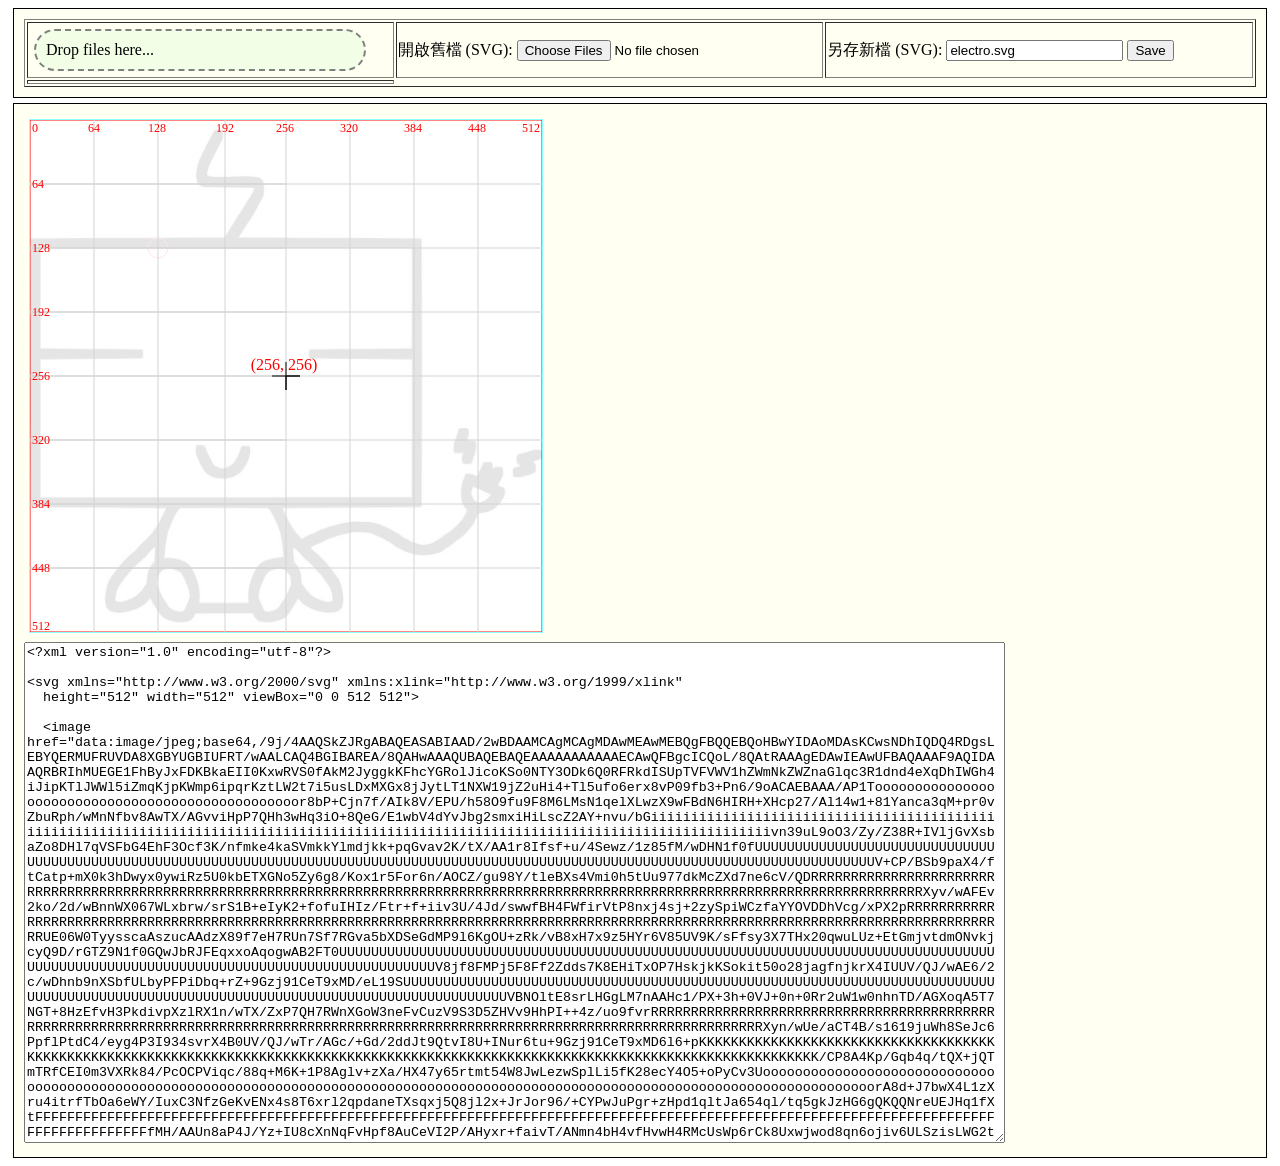
<file: lab01/electro.html>
<!DOCTYPE html>
<html>

<head>
  <meta charset="utf-8">
  <meta name="viewport" content="width=device-width">
  <title>SVG</title>
  <style type="text/css">
    svg {
      border: solid rgba(128, 255, 255, 0.95) 0.1px;
      margin: 5px;
    }

    div {
      border: solid black 1px;
      margin: 5px;
      padding: 10px;
      background-color: rgba(255, 255, 128, 0.1);
    }

    div:hover {
      background-color: rgba(255, 128, 128, 0.1);
    }

    #BlueFolder {
        width: 15%;
        vertical-align: middle;
    }

    #drop_zone {
      border: 2px dashed #bbb;
      border-radius: 25px;
      background-color: rgba(128, 255, 128, 0.1);
    }
  </style>

  <script type="text/javascript">
    var svgAI;

    function saveText(text, filename) {
      var a = document.createElement('a');
      a.setAttribute('href', 'data:text/plain;charset=utf-u,' + encodeURIComponent(text));
      a.setAttribute('download', filename);
      a.click()
    }

    function readFiles(files){
        var output = [];
        var newImage;

        for (var i = 0, f; f = files[i]; i++) {
            output = [];
            //alert(f.name)
            //ext = f.name.substring(f.name.lastIndexOf(".") + 1);
            //console.log('ext = ' + ext);

            output.push('<li><strong>', 
                        escape(f.name), 
                        '</strong>', 
                        f.type || 'n/a',
                        f.size, 
                        ' bytes, last modified: ',
                        f.lastModifiedDate ? f.lastModifiedDate.toLocaleDateString() : 'n/a',
                        '</li>');
            //alert(output)

            let reader = new FileReader();

            // https://www.html5rocks.com/en/tutorials/file/dndfiles//
            // Only process image files.
            // f.mimetype.match('text.*|image.*|application.*')
            if (!f.type.match('image.svg')) {
              //alert('Not an SVG!')  
              //continue; // skip rest of the codes

              // Closure to capture the file information.
              reader.onload = (function(theFile) {
                return function(e) {
                  //console.log( e.target.result );
                  newImage = e.target.result;
                };
              })(f);

              // Read in the image file as a data URL.
              reader.readAsDataURL(f);
            } 
            else {
              // alert('It is an SVG!')
              reader.readAsText(files[0], 'UTF-8');

              // Closure to capture the file information.
              reader.onload = (function(theFile) {
                return function(e) {
                  //console.log( e.target.result );
                  //alert(e.target.result)
                  svgAI = e.target.result;

                  document.getElementById('content0').textContent = svgAI;
                  document.getElementById('svgimage').innerHTML = svgAI;
                };
              })(f);
            }
        }

        // do it when you are not an SVG
        if (!files[0].type.match('image.svg')) {
          var reader = new FileReader();
          reader.readAsText(files[0], 'UTF-8');
          reader.onload = function(evt) 
          {
              document.getElementById('content0').textContent = svgAI;
              var str = document.getElementById('content0').value;
              //alert(str);

              var n1 = str.search("https");
              //var n2 = str.search(/.png/i);
              var n2 = str.search(".png");
              console.log('n1 = ' + n1);
              console.log('n2 = ' + n2);

              var sub = str.substring(n1, n2 + 4);
              //console.log('sub = ' + sub);

              if (n1 > -1) {
                str = str.replace(sub, newImage);
              }
              else {
                str = svgAI;
                //alert(str);
              }

              document.getElementById('content0').textContent = str;
              document.getElementById('svgimage').innerHTML = str;
          }
        }
    }

    function handleFileSelect(evt) {
        var files = evt.target.files; // FileList object
        readFiles(files);
    }

    function handleFileSelect_drag(evt)
    {
        evt.stopPropagation();
        evt.preventDefault();
        var files = evt.dataTransfer.files; // FileList object.
        readFiles(files);
    }

    function handleDragOver(evt)
    {
        evt.stopPropagation();
        evt.preventDefault();
        evt.dataTransfer.dropEffect = 'copy'; // Explicitly show this is a copy.
        //console.log('...');    
    }

    function start(e)
    {
      //------------------------------------------------------------------------
      // Setup the dnd listeners.
      var dropZone = document.getElementById('drop_zone');
      dropZone.addEventListener('dragover', handleDragOver, false);
      dropZone.addEventListener('drop', handleFileSelect_drag, false);

      setInterval(function(){ 
        document.getElementById("drop_zone").style.borderColor = "red";
      }, 500);

      setInterval(function(){ 
        document.getElementById("drop_zone").style.borderColor = "gray";
      }, 1000);
      //------------------------------------------------------------------------

      // default
      svgAI = document.getElementById('content0').value;
      document.getElementById('svgimage').innerHTML = svgAI;
      //document.getElementById('svgimage').innerHTML = document.getElementById('content0').value;

      // listener
      document.getElementById('content0').addEventListener("input", function(){
          document.getElementById('svgimage').innerHTML = document.getElementById('content0').value;
      });

      //------------------------------------------------------------------------
      // 選擇檔案 按鈕 Event Listener
      document.getElementById('files').addEventListener('change', handleFileSelect, false);

      //------------------------------------------------------------------------
      // Save Event Listener
      document.getElementById('save').addEventListener("click", function(){
        var fn = document.getElementById('svgfilename').value;
        saveText( document.getElementById('content0').value, fn);
      });

      //------------------------------------------------------------------------
      // 輸入框框按下 'Enter' 鍵 Event Listener
      // 在 input 輸入框框按下 'Enter' 鍵，也可以另存成 SVG
      document.getElementById('svgfilename').addEventListener('keydown', function(event) {
        if (preventKey(event, 'Enter', 13)) {
          event.preventDefault();
          var fn = document.getElementById('svgfilename').value;
          saveText( document.getElementById('content0').value, fn);
        }
      });
      //------------------------------------------------------------------------

    }

    window.addEventListener( "load", start, false );
  </script>
</head>


<body>
  <!-- ---------------- -->
  <div>
    <table border="1" width="100%">
      <tbody>
        <tr>
          <td width="30%"> <span id="drop_zone" style="margin: 5px; padding: 10px; width: 85%; display: inline-block;"> Drop files here... </span> </td>
          <td width="35%"> 開啟舊檔 (SVG): <input type="file" id="files" name="files[]" multiple accept=".svg" /> </td>
          <td width="35%"> 另存新檔 (SVG): <input id="svgfilename" value="electro.svg"></input> <button id="save">Save</button> </td>
        </tr>
        <tr><td> </td></tr>
      </tbody>
    </table>
  </div>
  <!-- ---------------- -->



  <div>
    <span id="svgimage"></span>

    <!-- -------------------------------------------------------------------------------- -->
    <textarea id="content0" cols="120" rows="33">
<?xml version="1.0" encoding="utf-8"?>

<svg xmlns="http://www.w3.org/2000/svg" xmlns:xlink="http://www.w3.org/1999/xlink" 
  height="512" width="512" viewBox="0 0 512 512">

  <image href="[data-uri]" height="512" width="512" />


  <circle cx="128" cy="128" r="10" stroke="red" fill="none"  />

  <rect width="512" height="512" stroke="red" fill="rgba(255,255,255,0.95)" opacity="0.95" ></rect>

  <text x="2" y="12" font-size="12" text-anchor="start" fill="red">0</text>
  <path d="M256  64 H0 H512" stroke="lightgray" fill="white"></path>
  <text x="2" y="68" font-size="12" text-anchor="start" fill="red">64</text>
  <path d="M256 128 H0 H512" stroke="lightgray" fill="white"></path>
  <text x="2" y="132" font-size="12" text-anchor="start" fill="red">128</text>
  <path d="M256 192 H0 H512" stroke="lightgray" fill="white"></path>
  <text x="2" y="196" font-size="12" text-anchor="start" fill="red">192</text>
  <path d="M256 256 H0 H512" stroke="lightgray" fill="white"></path>
  <text x="2" y="260" font-size="12" text-anchor="start" fill="red">256</text>
  <path d="M256 320 H0 H512" stroke="lightgray" fill="white"></path>
  <text x="2" y="324" font-size="12" text-anchor="start" fill="red">320</text>
  <path d="M256 384 H0 H512" stroke="lightgray" fill="white"></path>
  <text x="2" y="388" font-size="12" text-anchor="start" fill="red">384</text>
  <path d="M256 448 H0 H512" stroke="lightgray" fill="white"></path>
  <text x="2" y="452" font-size="12" text-anchor="start" fill="red">448</text>
  <text x="2" y="510" font-size="12" text-anchor="start" fill="red">512</text>

  <path d="M64  0 V512" stroke="lightgray" fill="white"></path>
  <text x="58" y="12" font-size="12" text-anchor="start" fill="red">64</text>
  <path d="M128  0 V512" stroke="lightgray" fill="white"></path>
  <text x="118" y="12" font-size="12" text-anchor="start" fill="red">128</text>
  <path d="M195  0 V512" stroke="lightgray" fill="white"></path>
  <text x="186" y="12" font-size="12" text-anchor="start" fill="red">192</text>
  <path d="M256  0 V512" stroke="lightgray" fill="white"></path>
  <text x="246" y="12" font-size="12" text-anchor="start" fill="red">256</text>
  <path d="M320  0 V512" stroke="lightgray" fill="white"></path>
  <text x="310" y="12" font-size="12" text-anchor="start" fill="red">320</text>
  <path d="M384  0 V512" stroke="lightgray" fill="white"></path>
  <text x="374" y="12" font-size="12" text-anchor="start" fill="red">384</text>
  <path d="M448  0 V512" stroke="lightgray" fill="white"></path>
  <text x="438" y="12" font-size="12" text-anchor="start" fill="red">448</text>
  <text x="492" y="12" font-size="12" text-anchor="start" fill="red">512</text>

  <path d="M256 256 V270 V242 M256 256 H270 H242" stroke="black" fill="white"></path>
  <text x="254" y="250" font-size="16" text-anchor="middle" fill="red">(256, 256)</text>
</svg>
    </textarea>
    <!-- -------------------------------------------------------------------------------- -->


  </div>


</body>

</html>
</file>
